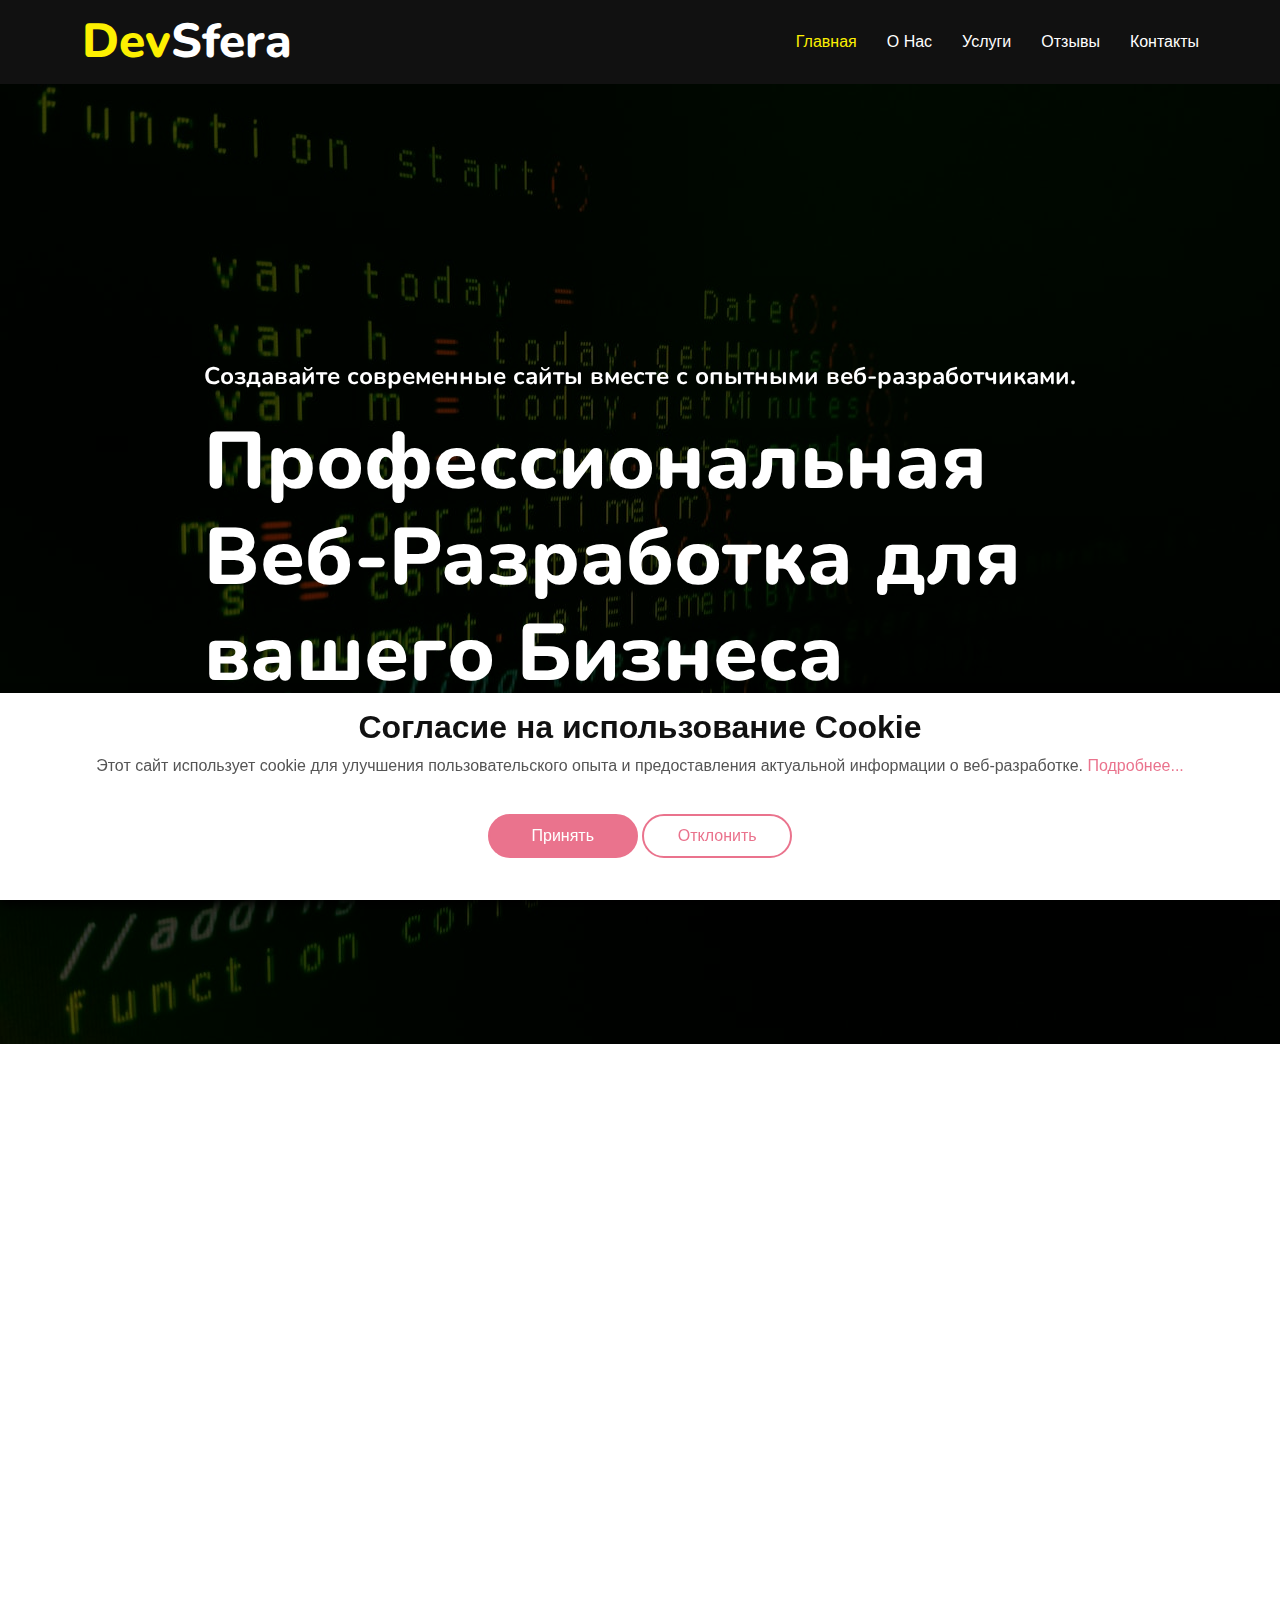
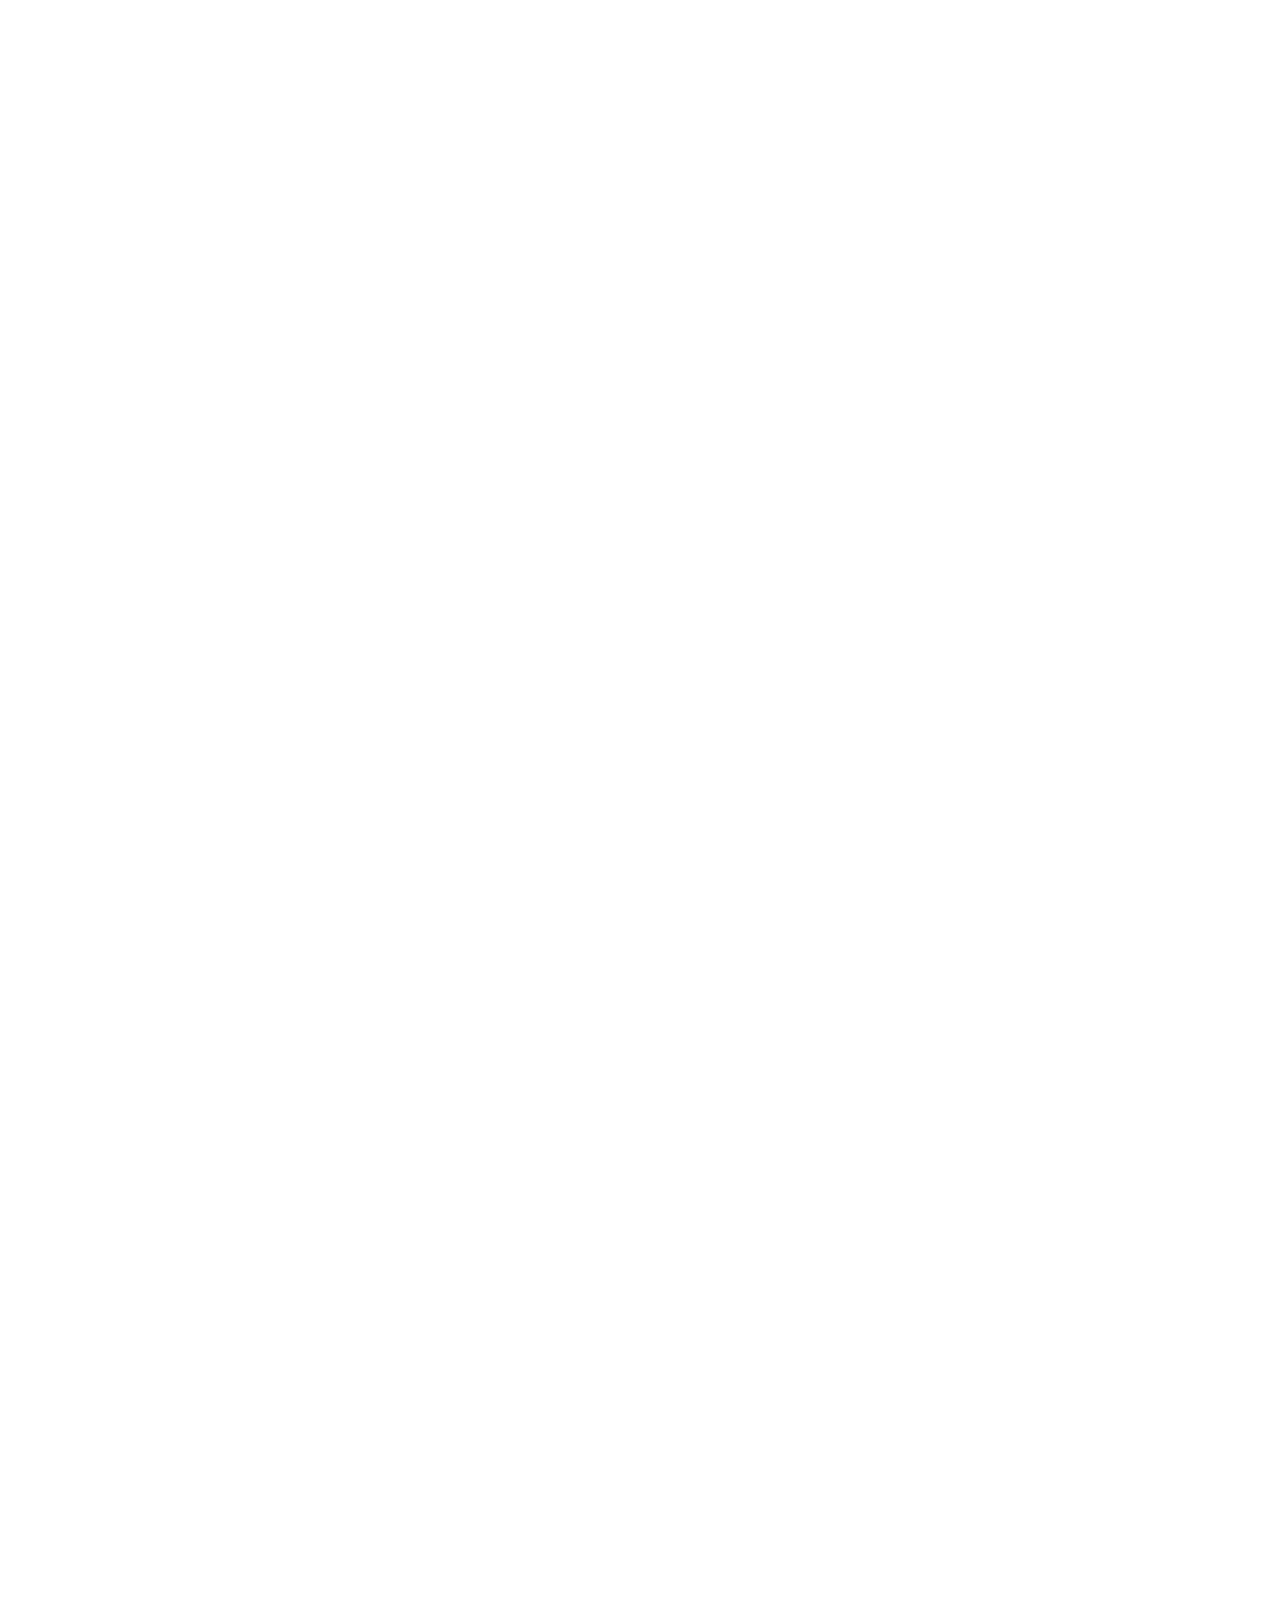
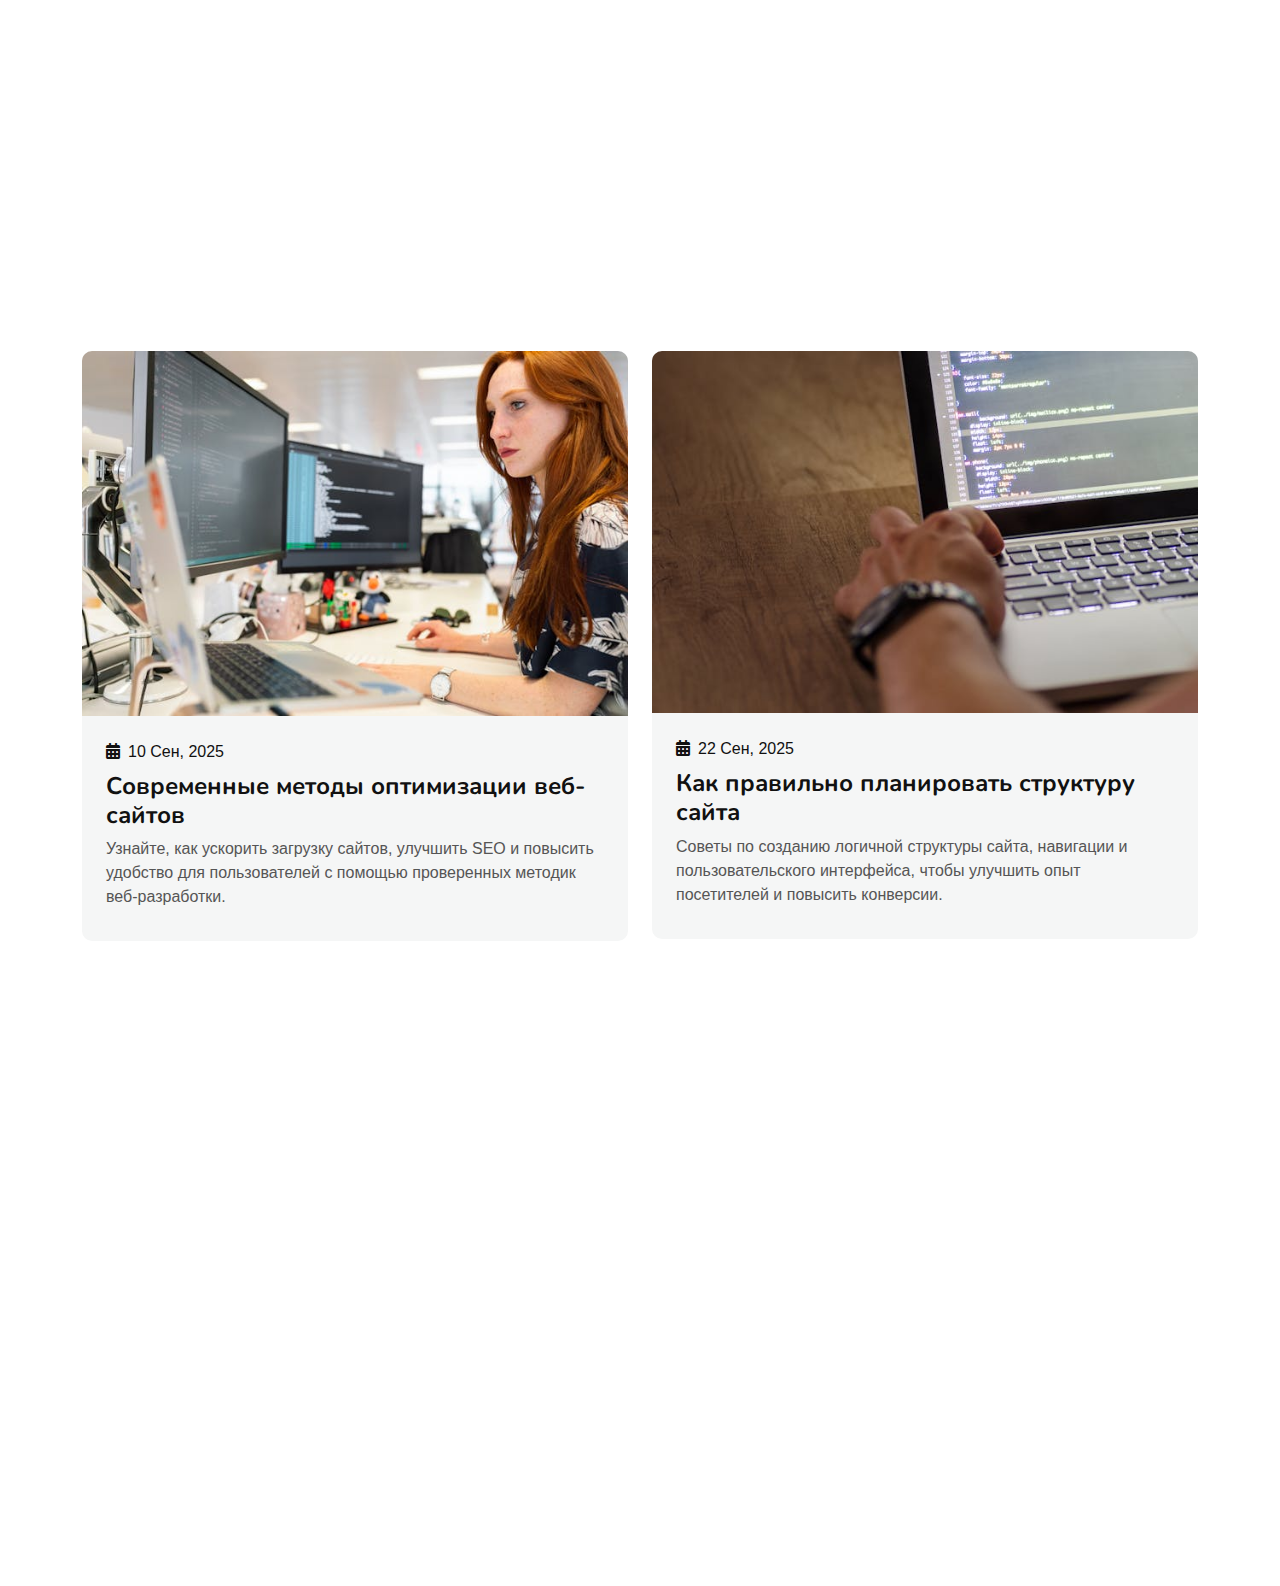
<file: index.html>
<!DOCTYPE html>
<html lang="en">
    <head>
        <meta charset="utf-8" />
        <title>DevSfera</title>
        <meta content="width=device-width, initial-scale=1.0" name="viewport" />
        <meta
            name="keywords"
            content="разработка сайтов, веб-дизайн, фронтенд, бэкенд, HTML, CSS, JavaScript, создание сайтов, веб-программирование, UX/UI, адаптивный дизайн, оптимизация сайтов, веб-разработка"
        />
        <meta
            name="description"
            content="Платформа, посвященная разработке сайтов и веб-технологиям. Узнайте о создании сайтов, фронтенде, бэкенде, веб-дизайне и современных инструментах для эффективной веб-разработки."
        />

        <link rel="shortcut icon" href="img/fav.png" type="image/x-icon" />

        <!-- Google Web Fonts -->
        <link rel="preconnect" href="https://fonts.googleapis.com" />
        <link rel="preconnect" href="https://fonts.gstatic.com" crossorigin />
        <link
            href="https://fonts.googleapis.com/css2?family=Nunito:wght@600;700;800&display=swap"
            rel="stylesheet"
        />
        <link
            href="https://fonts.googleapis.com/css2?family=Open+Sans:wght@400;500&display=swap"
            rel="stylesheet"
        />

        <!-- Icon Font Stylesheet -->
        <link
            href="https://cdnjs.cloudflare.com/ajax/libs/font-awesome/5.10.0/css/all.min.css"
            rel="stylesheet"
        />
        <link
            href="https://cdn.jsdelivr.net/npm/bootstrap-icons@1.4.1/font/bootstrap-icons.css"
            rel="stylesheet"
        />

        <!-- Libraries Stylesheet -->
        <link href="lib/animate/animate.min.css" rel="stylesheet" />
        <link
            href="lib/owlcarousel/assets/owl.carousel.min.css"
            rel="stylesheet"
        />

        <!-- Customized Bootstrap Stylesheet -->
        <link href="css/bootstrap.min.css" rel="stylesheet" />

        <!-- Template Stylesheet -->
        <link href="css/style.css" rel="stylesheet" />
    </head>

    <body>
        <!-- Spinner Start -->
        <div
            id="spinner"
            class="show w-100 vh-100 bg-white position-fixed translate-middle top-50 start-50 d-flex align-items-center justify-content-center"
        >
            <div class="spinner-grow text-primary" role="status"></div>
        </div>
        <!-- Spinner End -->

        <!-- Navbar Start -->
        <div class="container-fluid bg-dark">
            <div class="container">
                <nav class="navbar navbar-dark navbar-expand-lg py-lg-0">
                    <a href="index.html" class="navbar-brand">
                        <h1 class="text-primary mb-0 display-5">
                            Dev<span class="text-white">Sfera</span>
                        </h1>
                    </a>
                    <button
                        class="navbar-toggler bg-primary"
                        type="button"
                        data-bs-toggle="collapse"
                        data-bs-target="#navbarCollapse"
                    >
                        <span class="fa fa-bars text-dark"></span>
                    </button>
                    <div
                        class="collapse navbar-collapse me-n3"
                        id="navbarCollapse"
                    >
                        <div class="navbar-nav ms-auto">
                            <a
                                href="index.html"
                                class="nav-item nav-link active"
                                >Главная</a
                            >
                            <a href="about.html" class="nav-item nav-link"
                                >О Нас</a
                            >
                            <a href="service.html" class="nav-item nav-link"
                                >Услуги</a
                            >
                            <a href="testimonial.html" class="nav-item nav-link"
                                >Отзывы</a
                            >
                            <a href="contact.html" class="nav-item nav-link"
                                >Контакты</a
                            >
                        </div>
                    </div>
                </nav>
            </div>
        </div>
        <!-- Navbar End -->

        <!-- Carousel Start -->
        <div class="container-fluid carousel px-0 mb-5 pb-5">
            <div id="carouselId" class="carousel slide" data-bs-ride="carousel">
                <div class="carousel-inner" role="listbox">
                    <div class="carousel-item active">
                        <img
                            src="img/carousel-2.jpg"
                            class="img-fluid w-100"
                            alt="First slide"
                        />
                        <div class="carousel-caption">
                            <div class="container carousel-content">
                                <h4
                                    class="text-white mb-4 animated slideInDown"
                                >
                                    Создавайте современные сайты вместе с
                                    опытными веб-разработчиками.
                                </h4>
                                <h1
                                    class="text-white display-1 mb-4 animated slideInDown"
                                >
                                    Профессиональная Веб-Разработка для вашего
                                    Бизнеса
                                </h1>
                            </div>
                        </div>
                    </div>
                </div>
            </div>
        </div>
        <!-- Carousel End -->

        <!-- Get In Touch Start -->
        <div class="container-fluid py-5 wow fadeInUp" data-wow-delay=".3s">
            <div class="container py-5">
                <div class="bg-light px-4 py-5 rounded">
                    <div class="text-center">
                        <h1 class="display-5 mb-5">
                            Развивайте свой бизнес с современными сайтами
                        </h1>
                        <p>
                            Мы предлагаем полный спектр услуг по созданию и
                            поддержке сайтов. Наши специалисты помогут вам
                            разработать адаптивный дизайн, реализовать
                            функциональность с использованием HTML, CSS и
                            JavaScript, а также оптимизировать сайт для удобства
                            пользователей. Независимо от вашего проекта —
                            корпоративный сайт, интернет-магазин или лендинг —
                            мы обеспечим качественную веб-разработку с учетом
                            ваших целей и задач.
                        </p>
                    </div>
                </div>
            </div>
        </div>
        <!-- Get In Touch End -->

        <!-- About Start -->
        <div class="container-fluid py-5">
            <div class="container py-5">
                <div
                    class="row g-5"
                    style="flex-direction: row-reverse; margin-bottom: 70px"
                >
                    <div
                        class="col-lg-6 col-md-12 wow fadeInUp"
                        data-wow-delay=".3s"
                    >
                        <img
                            src="img/consulting-img-1.jpg"
                            class="img-fluid h-100"
                            alt="img"
                        />
                    </div>
                    <div
                        class="col-lg-6 col-md-12 wow fadeInUp"
                        data-wow-delay=".6s"
                    >
                        <div class="about-item overflow-hidden">
                            <h1 class="display-5 mb-2">
                                Креативные Решения для Веб-Разработки
                            </h1>
                            <p class="fs-5" style="text-align: justify">
                                Мы создаем сайты с современным дизайном и
                                продуманной функциональностью. От разработки
                                структуры до внедрения интерактивных элементов —
                                наши специалисты обеспечивают полный цикл
                                веб-разработки. Каждое решение адаптировано под
                                ваши задачи и помогает повысить эффективность
                                вашего онлайн-проекта.
                            </p>
                        </div>
                    </div>
                </div>
                <div class="row g-5">
                    <div
                        class="col-lg-6 col-md-12 wow fadeInUp"
                        data-wow-delay=".3s"
                    >
                        <img
                            src="img/consulting-img-2.jpg"
                            class="img-fluid h-100"
                            alt="img"
                        />
                    </div>
                    <div
                        class="col-lg-6 col-md-12 wow fadeInUp"
                        data-wow-delay=".6s"
                    >
                        <div class="about-item overflow-hidden">
                            <h1 class="display-5 mb-2">
                                Индивидуальный Подход к Каждому Проекту
                            </h1>
                            <p class="fs-5" style="text-align: justify">
                                Мы работаем с каждым клиентом персонально, чтобы
                                реализовать проект в точном соответствии с его
                                требованиями. Наши разработчики создают
                                функциональные, удобные и современные сайты,
                                которые помогают бизнесу развиваться в
                                интернете. Мы обеспечиваем полное сопровождение
                                проекта от идеи до готового продукта.
                            </p>
                        </div>
                    </div>
                </div>
            </div>
        </div>
        <!-- About End -->

        <!-- Call To Action Start -->
        <div
            class="container-fluid py-5 call-to-action wow fadeInUp"
            data-wow-delay=".3s"
            style="margin: 6rem 0"
        >
            <div class="container">
                <div class="row g-4" style="justify-content: center">
                    <div class="col-lg-6 my-auto">
                        <div class="text-start mt-4">
                            <h1 class="pb-4 text-white">
                                Подпишитесь на нашу рассылку по веб-разработке
                            </h1>
                        </div>
                        <form method="get" action="thanks.html">
                            <div class="form-group">
                                <div class="d-flex call-btn">
                                    <input
                                        type="search"
                                        class="form-control py-3 px-4 w-100 border-0 rounded-0 rounded-end rounded-pill"
                                        name="search-input"
                                        value=""
                                        placeholder="Введите ваш email"
                                        required="Пожалуйста, введите корректный email"
                                        id="email"
                                        required
                                    />
                                    <button
                                        type="submit"
                                        value="Search Now!"
                                        class="btn btn-primary border-0 rounded-pill rounded rounded-start px-5"
                                        id="submit"
                                    >
                                        Подписаться
                                    </button>
                                </div>
                            </div>
                        </form>
                    </div>
                </div>
            </div>
        </div>
        <!-- Call To Action End -->

        <!-- Blog Start -->
        <div class="container-fluid py-5">
            <div class="container py-5">
                <div class="text-center mb-5 wow fadeInUp" data-wow-delay=".3s">
                    <h5
                        class="mb-2 px-3 py-1 text-dark rounded-pill d-inline-block border border-2 border-primary"
                    >
                        Наш Блог по Веб-Разработке
                    </h5>
                    <h1 class="display-5">
                        Последние статьи о создании и оптимизации сайтов
                    </h1>
                </div>

                <div class="row">
                    <div class="col-md-6">
                        <div class="blog-item">
                            <img
                                src="img/blog-1.jpg"
                                class="img-fluid w-100 rounded-top"
                                alt=""
                            />
                            <div class="rounded-bottom bg-light">
                                <div
                                    class="d-flex justify-content-between p-4 pb-2"
                                >
                                    <span class="text-dark"
                                        ><i class="fas fa-calendar-alt me-2"></i
                                        >10 Сен, 2025</span
                                    >
                                </div>
                                <div class="px-4 pb-3">
                                    <h4>
                                        Современные методы оптимизации
                                        веб-сайтов
                                    </h4>
                                    <p>
                                        Узнайте, как ускорить загрузку сайтов,
                                        улучшить SEO и повысить удобство для
                                        пользователей с помощью проверенных
                                        методик веб-разработки.
                                    </p>
                                </div>
                            </div>
                        </div>
                    </div>

                    <div class="col-md-6">
                        <div class="blog-item">
                            <img
                                src="img/blog-2.jpg"
                                class="img-fluid w-100 rounded-top"
                                alt=""
                            />
                            <div class="rounded-bottom bg-light">
                                <div
                                    class="d-flex justify-content-between p-4 pb-2"
                                >
                                    <span class="text-dark"
                                        ><i class="fas fa-calendar-alt me-2"></i
                                        >22 Сен, 2025</span
                                    >
                                </div>
                                <div class="px-4 pb-3">
                                    <h4>
                                        Как правильно планировать структуру
                                        сайта
                                    </h4>
                                    <p>
                                        Советы по созданию логичной структуры
                                        сайта, навигации и пользовательского
                                        интерфейса, чтобы улучшить опыт
                                        посетителей и повысить конверсии.
                                    </p>
                                </div>
                            </div>
                        </div>
                    </div>
                </div>
            </div>
        </div>
        <!-- Blog End -->

        <!-- Footer Start -->
        <div
            class="container-fluid footer py-5 wow fadeIn"
            data-wow-delay=".3s"
        >
            <div class="container py-5">
                <div class="row g-4 footer-inner">
                    <div class="col-lg-4 col-md-6">
                        <div class="footer-item">
                            <h4 class="text-white fw-bold mb-4">DevSfera</h4>
                            <p>
                                DevSfera — это команда профессионалов
                                веб-разработки. Мы создаем современные сайты,
                                обеспечиваем адаптивный дизайн, удобный
                                интерфейс и функциональность для бизнеса.
                                Свяжитесь с нами, чтобы реализовать ваш проект и
                                получить качественный сайт, который поможет
                                развивать ваш бизнес в интернете.
                            </p>
                        </div>
                    </div>
                    <div class="col-lg-4 col-md-6">
                        <div class="footer-item">
                            <h4 class="text-white fw-bold mb-4">
                                Полезные ссылки
                            </h4>
                            <div class="d-flex flex-column align-items-start">
                                <a class="btn btn-link ps-0" href="index.html"
                                    ><i class="fa fa-check me-2"></i>Главная</a
                                >
                                <a class="btn btn-link ps-0" href="about.html"
                                    ><i class="fa fa-check me-2"></i>О Нас</a
                                >
                                <a
                                    class="btn btn-link ps-0"
                                    href="privacy-policy.html"
                                    ><i class="fa fa-check me-2"></i>Политика
                                    Конфиденциальности</a
                                >
                                <a
                                    class="btn btn-link ps-0"
                                    href="cookie-policy.html"
                                    ><i class="fa fa-check me-2"></i>Политика
                                    Cookie</a
                                >
                                <a
                                    class="btn btn-link ps-0"
                                    href="terms-of-use.html"
                                    ><i class="fa fa-check me-2"></i>Условия
                                    Использования</a
                                >
                            </div>
                        </div>
                    </div>
                    <div class="col-lg-4 col-md-6">
                        <div class="footer-item">
                            <h4 class="text-white fw-bold mb-4">Контакты</h4>
                            <a
                                href=""
                                class="btn btn-link w-100 text-start ps-0 pb-3 border-bottom rounded-0"
                                ><i class="fa fa-map-marker-alt me-3"></i
                                >микрорайон Коктем-1 15А, Алматы 050040</a
                            >
                            <a
                                href=""
                                class="btn btn-link w-100 text-start ps-0 py-3 border-bottom rounded-0"
                                ><i class="fa fa-phone-alt me-3"></i
                                >+77273560508</a
                            >
                            <a
                                href=""
                                class="btn btn-link w-100 text-start ps-0 py-3 border-bottom rounded-0"
                                ><i class="fa fa-envelope me-3"></i
                                >dev_sfera@gmail.com</a
                            >
                        </div>
                    </div>
                </div>
            </div>
        </div>
        <!-- Footer End -->

        <!-- Back to Top -->
        <a href="#" class="btn btn-primary rounded-circle border-3 back-to-top"
            ><i class="fa fa-arrow-up"></i
        ></a>

        <!-- Cookie banner -->
        <div class="cookie-wrapper show">
            <div>
                <i class="bx bx-cookie"></i>
                <h2 style="text-align: center">
                    Согласие на использование Cookie
                </h2>
            </div>

            <div class="data">
                <p>
                    Этот сайт использует cookie для улучшения пользовательского
                    опыта и предоставления актуальной информации о
                    веб-разработке.
                    <a href="cookie-policy.html">Подробнее...</a>
                </p>
            </div>

            <div class="buttons">
                <button class="cookie-button" id="acceptBtn">Принять</button>
                <button class="cookie-button" id="declineBtn">Отклонить</button>
            </div>
        </div>
        <!-- End Cookie banner -->

        <!-- JavaScript Libraries -->
        <script src="https://ajax.googleapis.com/ajax/libs/jquery/3.6.4/jquery.min.js"></script>
        <script src="https://code.jquery.com/jquery-3.4.1.min.js"></script>
        <script src="https://cdn.jsdelivr.net/npm/bootstrap@5.0.0/dist/js/bootstrap.bundle.min.js"></script>
        <script src="lib/wow/wow.min.js"></script>
        <script src="lib/easing/easing.min.js"></script>
        <script src="lib/waypoints/waypoints.min.js"></script>
        <script src="lib/owlcarousel/owl.carousel.min.js"></script>

        <!-- Template Javascript -->
        <script src="js/main.js"></script>
        <script src="js/cookiebanner.js"></script>
    </body>
</html>
</file>
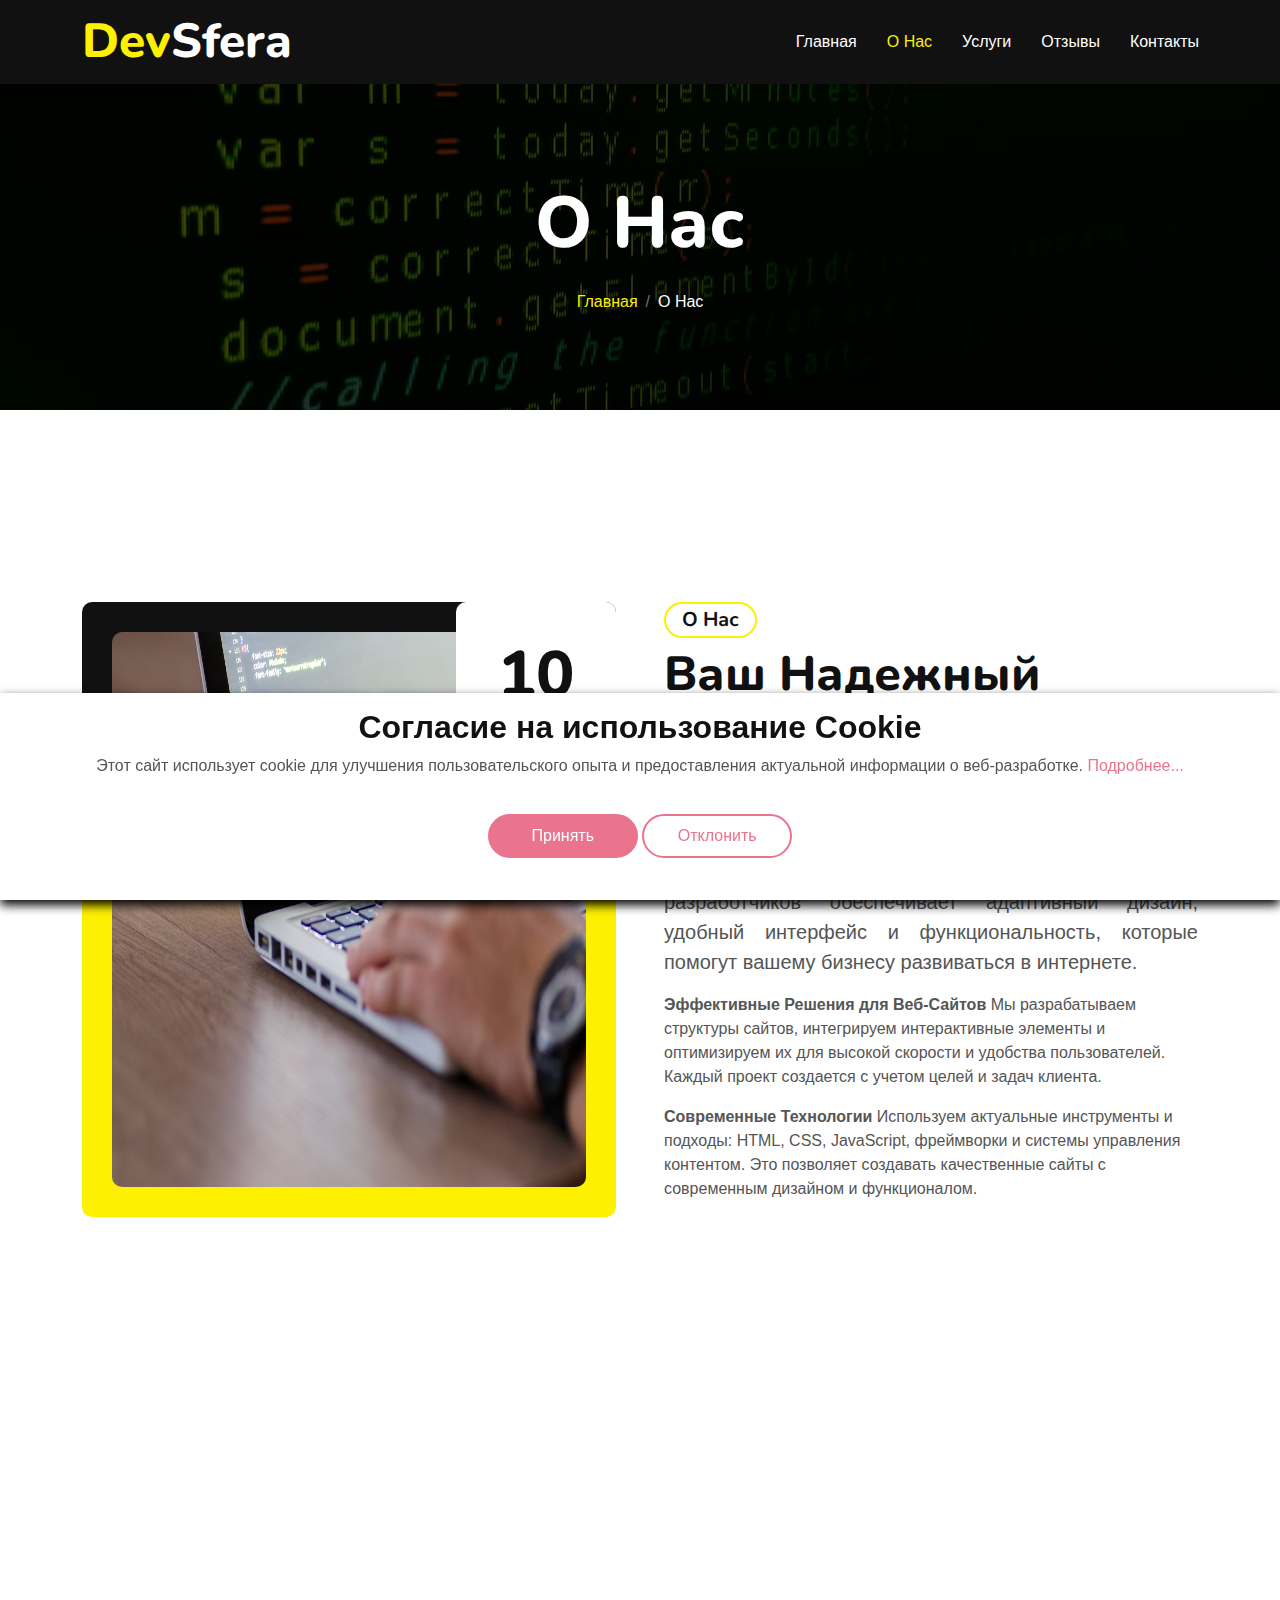
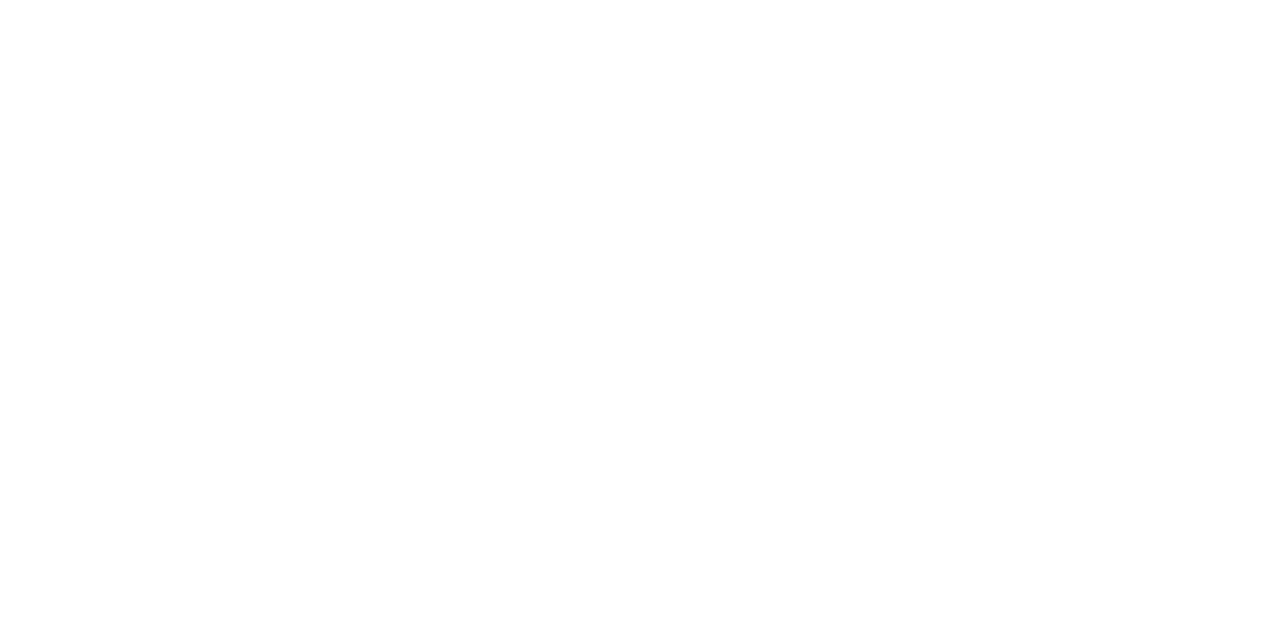
<file: about.html>
<!DOCTYPE html>
<html lang="en">
    <head>
        <meta charset="utf-8" />
        <title>DevSfera</title>
        <meta content="width=device-width, initial-scale=1.0" name="viewport" />
        <meta
            name="keywords"
            content="разработка сайтов, веб-дизайн, фронтенд, бэкенд, HTML, CSS, JavaScript, создание сайтов, веб-программирование, UX/UI, адаптивный дизайн, оптимизация сайтов, веб-разработка"
        />
        <meta
            name="description"
            content="Платформа, посвященная разработке сайтов и веб-технологиям. Узнайте о создании сайтов, фронтенде, бэкенде, веб-дизайне и современных инструментах для эффективной веб-разработки."
        />

        <link rel="shortcut icon" href="img/fav.png" type="image/x-icon" />

        <!-- Google Web Fonts -->
        <link rel="preconnect" href="https://fonts.googleapis.com" />
        <link rel="preconnect" href="https://fonts.gstatic.com" crossorigin />
        <link
            href="https://fonts.googleapis.com/css2?family=Nunito:wght@600;700;800&display=swap"
            rel="stylesheet"
        />
        <link
            href="https://fonts.googleapis.com/css2?family=Open+Sans:wght@400;500&display=swap"
            rel="stylesheet"
        />

        <!-- Icon Font Stylesheet -->
        <link
            href="https://cdnjs.cloudflare.com/ajax/libs/font-awesome/5.10.0/css/all.min.css"
            rel="stylesheet"
        />
        <link
            href="https://cdn.jsdelivr.net/npm/bootstrap-icons@1.4.1/font/bootstrap-icons.css"
            rel="stylesheet"
        />

        <!-- Libraries Stylesheet -->
        <link href="lib/animate/animate.min.css" rel="stylesheet" />
        <link
            href="lib/owlcarousel/assets/owl.carousel.min.css"
            rel="stylesheet"
        />

        <!-- Customized Bootstrap Stylesheet -->
        <link href="css/bootstrap.min.css" rel="stylesheet" />

        <!-- Template Stylesheet -->
        <link href="css/style.css" rel="stylesheet" />
    </head>

    <body>
        <!-- Spinner Start -->
        <div
            id="spinner"
            class="show w-100 vh-100 bg-white position-fixed translate-middle top-50 start-50 d-flex align-items-center justify-content-center"
        >
            <div class="spinner-grow text-primary" role="status"></div>
        </div>
        <!-- Spinner End -->

        <!-- Navbar Start -->
        <div class="container-fluid bg-dark">
            <div class="container">
                <nav class="navbar navbar-dark navbar-expand-lg py-lg-0">
                    <a href="index.html" class="navbar-brand">
                        <h1 class="text-primary mb-0 display-5">
                            Dev<span class="text-white">Sfera</span>
                        </h1>
                    </a>
                    <button
                        class="navbar-toggler bg-primary"
                        type="button"
                        data-bs-toggle="collapse"
                        data-bs-target="#navbarCollapse"
                    >
                        <span class="fa fa-bars text-dark"></span>
                    </button>
                    <div
                        class="collapse navbar-collapse me-n3"
                        id="navbarCollapse"
                    >
                        <div class="navbar-nav ms-auto">
                            <a href="index.html" class="nav-item nav-link"
                                >Главная</a
                            >
                            <a
                                href="about.html"
                                class="nav-item nav-link active"
                                >О Нас</a
                            >
                            <a href="service.html" class="nav-item nav-link"
                                >Услуги</a
                            >
                            <a href="testimonial.html" class="nav-item nav-link"
                                >Отзывы</a
                            >
                            <a href="contact.html" class="nav-item nav-link"
                                >Контакты</a
                            >
                        </div>
                    </div>
                </nav>
            </div>
        </div>
        <!-- Navbar End -->

        <!-- Page Header Start -->
        <div class="container-fluid page-header py-5">
            <div class="container text-center py-5">
                <h1 class="display-2 text-white mb-4 animated slideInDown">
                    О Нас
                </h1>
                <nav aria-label="breadcrumb">
                    <ol
                        class="breadcrumb justify-content-center mb-0 animated slideInDown"
                    >
                        <li class="breadcrumb-item">
                            <a href="#">Главная</a>
                        </li>
                        <li
                            class="breadcrumb-item text-white"
                            aria-current="page"
                        >
                            О Нас
                        </li>
                    </ol>
                </nav>
            </div>
        </div>
        <!-- Page Header End -->

        <!-- About Start -->
        <div class="container-fluid py-5">
            <div class="container py-5">
                <div class="row g-5">
                    <div
                        class="col-lg-6 col-md-12 wow fadeInUp"
                        data-wow-delay=".3s"
                    >
                        <div class="about-img">
                            <div class="rotate-left bg-dark"></div>
                            <div class="rotate-right bg-dark"></div>
                            <img
                                src="img/about-img.jpg"
                                class="img-fluid h-100"
                                alt="img"
                            />
                            <div class="bg-white experiences">
                                <h1 class="display-3">10</h1>
                                <h6 class="fw-bold">Лет Опытной Разработки</h6>
                            </div>
                        </div>
                    </div>
                    <div
                        class="col-lg-6 col-md-12 wow fadeInUp"
                        data-wow-delay=".6s"
                    >
                        <div class="about-item overflow-hidden">
                            <h5
                                class="mb-2 px-3 py-1 text-dark rounded-pill d-inline-block border border-2 border-primary"
                            >
                                О Нас
                            </h5>
                            <h1 class="display-5 mb-2">
                                Ваш Надежный Партнер в Веб-Разработке
                            </h1>
                            <p class="fs-5" style="text-align: justify">
                                В DevSfera мы создаем современные сайты и
                                веб-приложения. Наша команда профессиональных
                                разработчиков обеспечивает адаптивный дизайн,
                                удобный интерфейс и функциональность, которые
                                помогут вашему бизнесу развиваться в интернете.
                            </p>

                            <p>
                                <strong
                                    >Эффективные Решения для Веб-Сайтов</strong
                                >
                                Мы разрабатываем структуры сайтов, интегрируем
                                интерактивные элементы и оптимизируем их для
                                высокой скорости и удобства пользователей.
                                Каждый проект создается с учетом целей и задач
                                клиента.
                            </p>
                            <p>
                                <strong>Современные Технологии</strong>
                                Используем актуальные инструменты и подходы:
                                HTML, CSS, JavaScript, фреймворки и системы
                                управления контентом. Это позволяет создавать
                                качественные сайты с современным дизайном и
                                функционалом.
                            </p>
                        </div>
                    </div>
                </div>
            </div>
        </div>
        <!-- About End -->

        <!-- Call To Action Start -->
        <div
            class="container-fluid py-5 call-to-action wow fadeInUp"
            data-wow-delay=".3s"
            style="margin: 6rem 0"
        >
            <div class="container">
                <div class="row g-4" style="justify-content: center">
                    <div class="col-lg-6 my-auto">
                        <div class="text-start mt-4">
                            <h1 class="pb-4 text-white">
                                Подпишитесь на нашу рассылку о веб-разработке
                            </h1>
                        </div>
                        <form method="get" action="thanks.html">
                            <div class="form-group">
                                <div class="d-flex call-btn">
                                    <input
                                        type="search"
                                        class="form-control py-3 px-4 w-100 border-0 rounded-0 rounded-end rounded-pill"
                                        name="search-input"
                                        value=""
                                        placeholder="Введите ваш email"
                                        required="Пожалуйста, введите корректный email"
                                        id="email"
                                        required
                                    />
                                    <button
                                        type="submit"
                                        value="Search Now!"
                                        class="btn btn-primary border-0 rounded-pill rounded rounded-start px-5"
                                        id="submit"
                                    >
                                        Подписаться
                                    </button>
                                </div>
                            </div>
                        </form>
                    </div>
                </div>
            </div>
        </div>
        <!-- Call To Action End -->

        <!-- Footer Start -->
        <div
            class="container-fluid footer py-5 wow fadeIn"
            data-wow-delay=".3s"
        >
            <div class="container py-5">
                <div class="row g-4 footer-inner">
                    <div class="col-lg-4 col-md-6">
                        <div class="footer-item">
                            <h4 class="text-white fw-bold mb-4">DevSfera</h4>
                            <p>
                                DevSfera — это команда профессионалов
                                веб-разработки. Мы создаем современные сайты,
                                обеспечиваем адаптивный дизайн, удобный
                                интерфейс и функциональность для бизнеса.
                                Свяжитесь с нами, чтобы реализовать ваш проект и
                                получить качественный сайт, который поможет
                                развивать ваш бизнес в интернете.
                            </p>
                        </div>
                    </div>
                    <div class="col-lg-4 col-md-6">
                        <div class="footer-item">
                            <h4 class="text-white fw-bold mb-4">
                                Полезные ссылки
                            </h4>
                            <div class="d-flex flex-column align-items-start">
                                <a class="btn btn-link ps-0" href="index.html"
                                    ><i class="fa fa-check me-2"></i>Главная</a
                                >
                                <a class="btn btn-link ps-0" href="about.html"
                                    ><i class="fa fa-check me-2"></i>О Нас</a
                                >
                                <a
                                    class="btn btn-link ps-0"
                                    href="privacy-policy.html"
                                    ><i class="fa fa-check me-2"></i>Политика
                                    Конфиденциальности</a
                                >
                                <a
                                    class="btn btn-link ps-0"
                                    href="cookie-policy.html"
                                    ><i class="fa fa-check me-2"></i>Политика
                                    Cookie</a
                                >
                                <a
                                    class="btn btn-link ps-0"
                                    href="terms-of-use.html"
                                    ><i class="fa fa-check me-2"></i>Условия
                                    Использования</a
                                >
                            </div>
                        </div>
                    </div>
                    <div class="col-lg-4 col-md-6">
                        <div class="footer-item">
                            <h4 class="text-white fw-bold mb-4">Контакты</h4>
                            <a
                                href=""
                                class="btn btn-link w-100 text-start ps-0 pb-3 border-bottom rounded-0"
                                ><i class="fa fa-map-marker-alt me-3"></i
                                >микрорайон Коктем-1 15А, Алматы 050040</a
                            >
                            <a
                                href=""
                                class="btn btn-link w-100 text-start ps-0 py-3 border-bottom rounded-0"
                                ><i class="fa fa-phone-alt me-3"></i
                                >+77273560508</a
                            >
                            <a
                                href=""
                                class="btn btn-link w-100 text-start ps-0 py-3 border-bottom rounded-0"
                                ><i class="fa fa-envelope me-3"></i
                                >dev_sfera@gmail.com</a
                            >
                        </div>
                    </div>
                </div>
            </div>
        </div>
        <!-- Footer End -->

        <!-- Back to Top -->
        <a href="#" class="btn btn-primary rounded-circle border-3 back-to-top"
            ><i class="fa fa-arrow-up"></i
        ></a>

        <!-- Cookie banner -->
        <div class="cookie-wrapper show">
            <div>
                <i class="bx bx-cookie"></i>
                <h2 style="text-align: center">
                    Согласие на использование Cookie
                </h2>
            </div>

            <div class="data">
                <p>
                    Этот сайт использует cookie для улучшения пользовательского
                    опыта и предоставления актуальной информации о
                    веб-разработке.
                    <a href="cookie-policy.html">Подробнее...</a>
                </p>
            </div>

            <div class="buttons">
                <button class="cookie-button" id="acceptBtn">Принять</button>
                <button class="cookie-button" id="declineBtn">Отклонить</button>
            </div>
        </div>
        <!-- End Cookie banner -->

        <!-- JavaScript Libraries -->
        <script src="https://ajax.googleapis.com/ajax/libs/jquery/3.6.4/jquery.min.js"></script>
        <script src="https://code.jquery.com/jquery-3.4.1.min.js"></script>
        <script src="https://cdn.jsdelivr.net/npm/bootstrap@5.0.0/dist/js/bootstrap.bundle.min.js"></script>
        <script src="lib/wow/wow.min.js"></script>
        <script src="lib/easing/easing.min.js"></script>
        <script src="lib/waypoints/waypoints.min.js"></script>
        <script src="lib/owlcarousel/owl.carousel.min.js"></script>

        <!-- Template Javascript -->
        <script src="js/main.js"></script>
        <script src="js/cookiebanner.js"></script>
    </body>
</html>
</file>
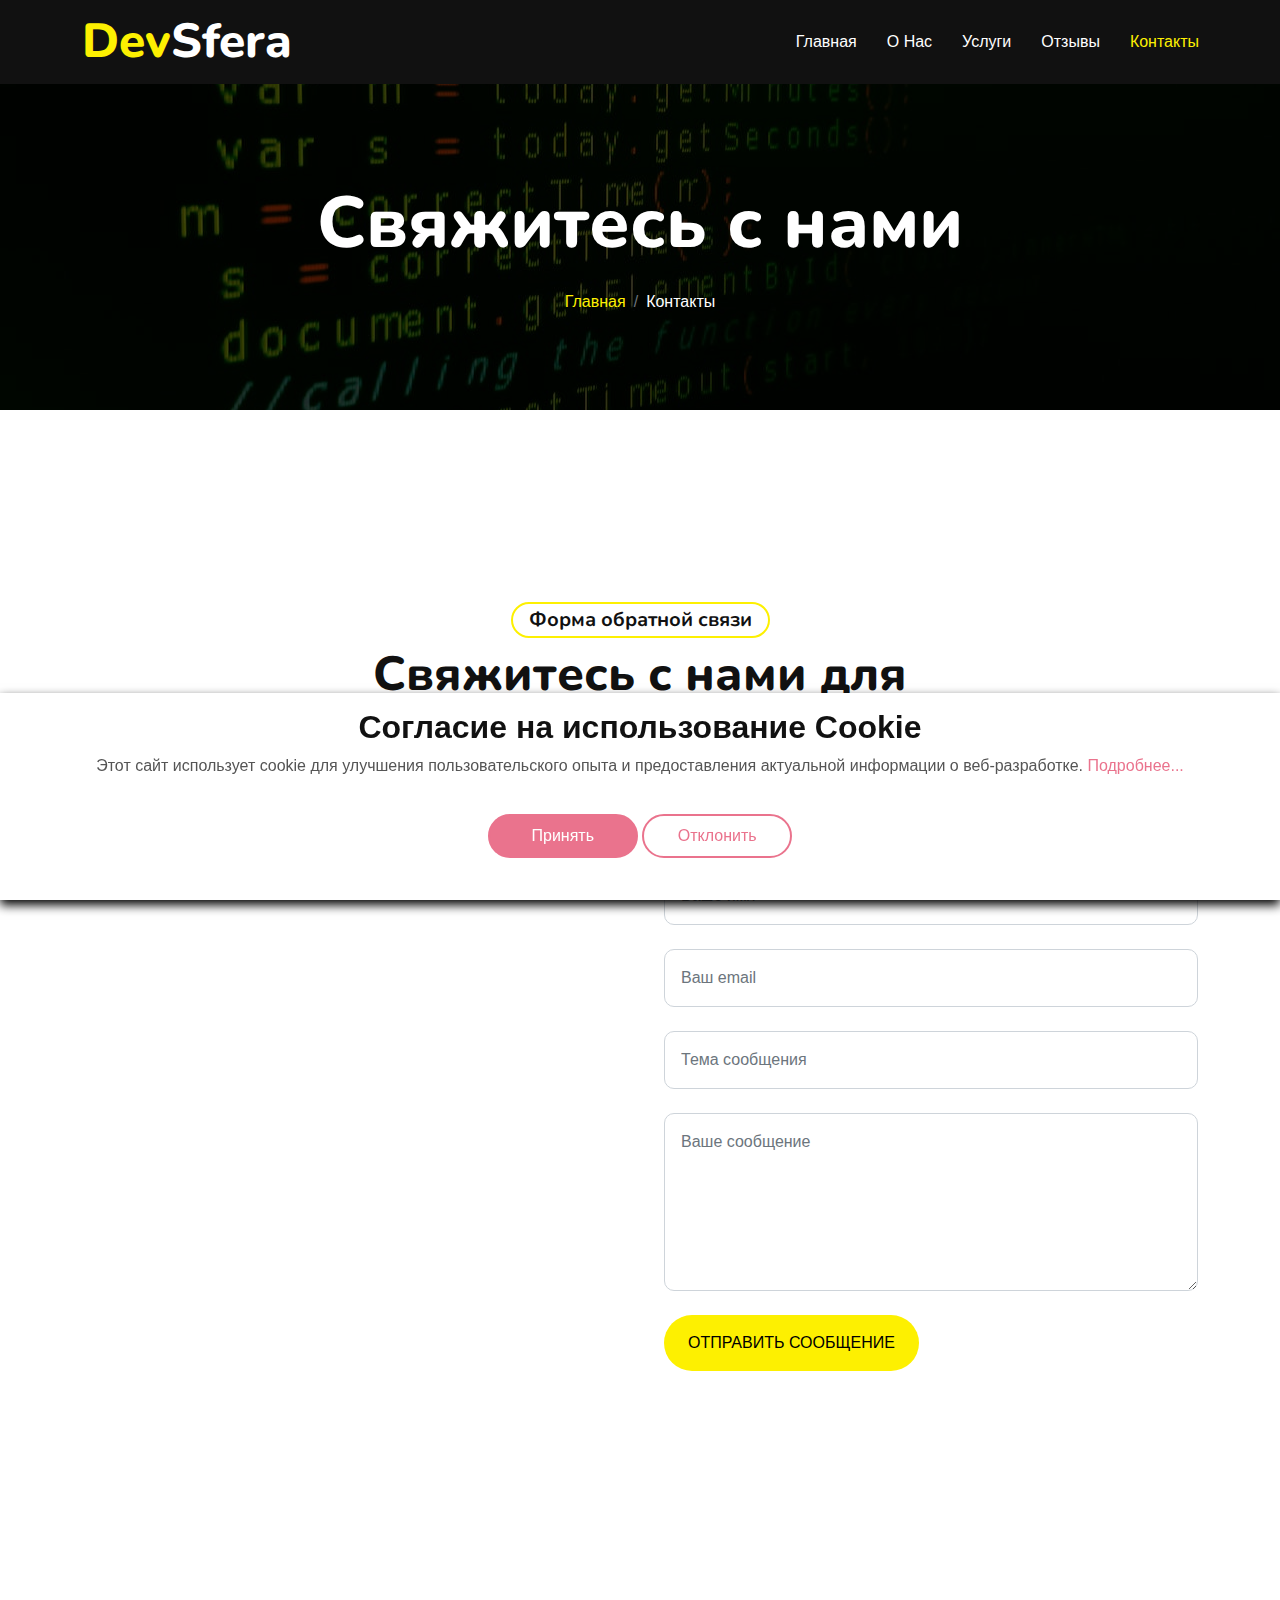
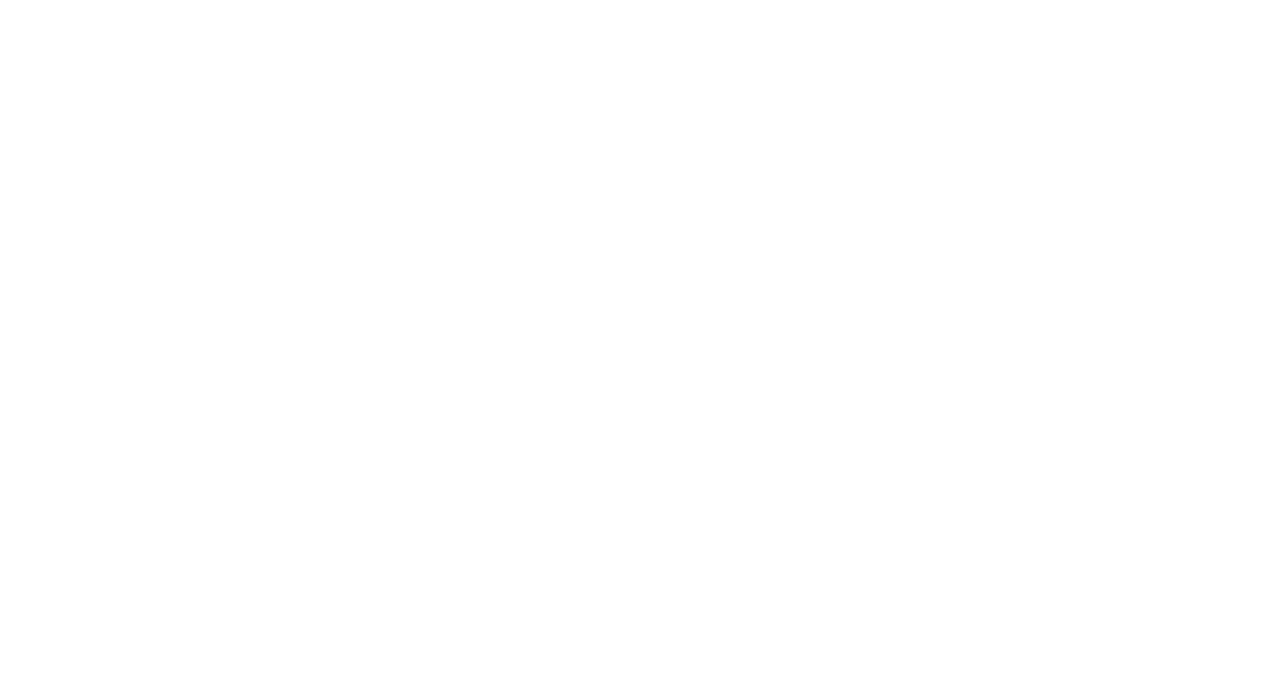
<file: contact.html>
<!DOCTYPE html>
<html lang="en">
    <head>
        <meta charset="utf-8" />
        <title>DevSfera</title>
        <meta content="width=device-width, initial-scale=1.0" name="viewport" />
        <meta
            name="keywords"
            content="разработка сайтов, веб-дизайн, фронтенд, бэкенд, HTML, CSS, JavaScript, создание сайтов, веб-программирование, UX/UI, адаптивный дизайн, оптимизация сайтов, веб-разработка"
        />
        <meta
            name="description"
            content="Платформа, посвященная разработке сайтов и веб-технологиям. Узнайте о создании сайтов, фронтенде, бэкенде, веб-дизайне и современных инструментах для эффективной веб-разработки."
        />

        <link rel="shortcut icon" href="img/fav.png" type="image/x-icon" />

        <!-- Google Web Fonts -->
        <link rel="preconnect" href="https://fonts.googleapis.com" />
        <link rel="preconnect" href="https://fonts.gstatic.com" crossorigin />
        <link
            href="https://fonts.googleapis.com/css2?family=Nunito:wght@600;700;800&display=swap"
            rel="stylesheet"
        />
        <link
            href="https://fonts.googleapis.com/css2?family=Open+Sans:wght@400;500&display=swap"
            rel="stylesheet"
        />

        <!-- Icon Font Stylesheet -->
        <link
            href="https://cdnjs.cloudflare.com/ajax/libs/font-awesome/5.10.0/css/all.min.css"
            rel="stylesheet"
        />
        <link
            href="https://cdn.jsdelivr.net/npm/bootstrap-icons@1.4.1/font/bootstrap-icons.css"
            rel="stylesheet"
        />

        <!-- Libraries Stylesheet -->
        <link href="lib/animate/animate.min.css" rel="stylesheet" />
        <link
            href="lib/owlcarousel/assets/owl.carousel.min.css"
            rel="stylesheet"
        />

        <!-- Customized Bootstrap Stylesheet -->
        <link href="css/bootstrap.min.css" rel="stylesheet" />

        <!-- Template Stylesheet -->
        <link href="css/style.css" rel="stylesheet" />
    </head>

    <body>
        <!-- Spinner Start -->
        <div
            id="spinner"
            class="show w-100 vh-100 bg-white position-fixed translate-middle top-50 start-50 d-flex align-items-center justify-content-center"
        >
            <div class="spinner-grow text-primary" role="status"></div>
        </div>
        <!-- Spinner End -->

        <!-- Navbar Start -->
        <div class="container-fluid bg-dark">
            <div class="container">
                <nav class="navbar navbar-dark navbar-expand-lg py-lg-0">
                    <a href="index.html" class="navbar-brand">
                        <h1 class="text-primary mb-0 display-5">
                            Dev<span class="text-white">Sfera</span>
                        </h1>
                    </a>
                    <button
                        class="navbar-toggler bg-primary"
                        type="button"
                        data-bs-toggle="collapse"
                        data-bs-target="#navbarCollapse"
                    >
                        <span class="fa fa-bars text-dark"></span>
                    </button>
                    <div
                        class="collapse navbar-collapse me-n3"
                        id="navbarCollapse"
                    >
                        <div class="navbar-nav ms-auto">
                            <a href="index.html" class="nav-item nav-link"
                                >Главная</a
                            >
                            <a href="about.html" class="nav-item nav-link"
                                >О Нас</a
                            >
                            <a href="service.html" class="nav-item nav-link"
                                >Услуги</a
                            >
                            <a href="testimonial.html" class="nav-item nav-link"
                                >Отзывы</a
                            >
                            <a
                                href="contact.html"
                                class="nav-item nav-link active"
                                >Контакты</a
                            >
                        </div>
                    </div>
                </nav>
            </div>
        </div>
        <!-- Navbar End -->

        <!-- Page Header Start -->
        <div class="container-fluid page-header py-5">
            <div class="container text-center py-5">
                <h1 class="display-2 text-white mb-4 animated slideInDown">
                    Свяжитесь с нами
                </h1>
                <nav aria-label="breadcrumb">
                    <ol
                        class="breadcrumb justify-content-center mb-0 animated slideInDown"
                    >
                        <li class="breadcrumb-item">
                            <a href="index.html">Главная</a>
                        </li>
                        <li
                            class="breadcrumb-item text-white"
                            aria-current="page"
                        >
                            Контакты
                        </li>
                    </ol>
                </nav>
            </div>
        </div>
        <!-- Page Header End -->

        <!-- Contact Start -->
        <div class="container-fluid py-5">
            <div class="container py-5">
                <div class="text-center mb-5 wow fadeInUp" data-wow-delay=".3s">
                    <h5
                        class="mb-2 px-3 py-1 text-dark rounded-pill d-inline-block border border-2 border-primary"
                    >
                        Форма обратной связи
                    </h5>
                    <h1 class="display-5 w-50 mx-auto">
                        Свяжитесь с нами для консультации по веб-разработке
                    </h1>
                </div>
                <div class="row g-5 mb-5">
                    <div class="col-lg-6 wow fadeInUp" data-wow-delay=".3s">
                        <div class="h-100">
                            <iframe
                                src="https://www.google.com/maps/embed?pb=!1m18!1m12!1m3!1d133071.1952197064!2d76.78873742268654!3d43.27767573884906!2m3!1f0!2f0!3f0!3m2!1i1024!2i768!4f13.1!3m3!1m2!1s0x38836f29d9c1074b%3A0x39d735b5e4387e66!2sWebcom%20Kazakhstan!5e0!3m2!1suk!2sua!4v1757157687259!5m2!1suk!2sua"
                                class="border-0 rounded w-100 h-100"
                                allowfullscreen=""
                                loading="lazy"
                                referrerpolicy="no-referrer-when-downgrade"
                            ></iframe>
                        </div>
                    </div>
                    <div class="col-lg-6 wow fadeInUp" data-wow-delay=".5s">
                        <form action="thanks.html" method="get">
                            <div class="rounded contact-form">
                                <div class="mb-4">
                                    <input
                                        type="text"
                                        class="form-control p-3"
                                        placeholder="Ваше имя"
                                        required
                                    />
                                </div>
                                <div class="mb-4">
                                    <input
                                        type="email"
                                        class="form-control p-3"
                                        placeholder="Ваш email"
                                        id="email"
                                        required
                                    />
                                </div>
                                <div class="mb-4">
                                    <input
                                        type="text"
                                        class="form-control p-3"
                                        placeholder="Тема сообщения"
                                        required
                                    />
                                </div>
                                <div class="mb-4">
                                    <textarea
                                        class="w-100 form-control p-3"
                                        rows="6"
                                        cols="10"
                                        placeholder="Ваше сообщение"
                                        required
                                    ></textarea>
                                </div>
                                <button
                                    class="btn btn-primary border-0 py-3 px-4 rounded-pill"
                                    type="submit"
                                    id="submit"
                                >
                                    Отправить сообщение
                                </button>
                            </div>
                        </form>
                    </div>
                </div>
                <div class="row g-4 wow fadeInUp" data-wow-delay=".3s">
                    <div class="col-xxl-12 col-lg-6 col-md-6 col-sm-12">
                        <div
                            class="d-flex bg-light p-3 rounded contact-btn-link"
                        >
                            <div
                                class="d-flex align-items-center justify-content-center bg-primary rounded-circle p-3 ms-3"
                                style="width: 64px; height: 64px"
                            >
                                <i class="fas fa-map-marker-alt text-dark"></i>
                            </div>
                            <div class="ms-3 contact-link">
                                <h4 class="text-dark">Адрес</h4>
                                <a href="#">
                                    <h5 class="text-dark d-inline fs-6">
                                        микрорайон Коктем-1 15А, Алматы 050040
                                    </h5>
                                </a>
                            </div>
                        </div>
                    </div>
                    <div class="col-xxl-6 col-lg-6 col-md-6 col-sm-12">
                        <div
                            class="d-flex bg-light p-3 rounded contact-btn-link"
                        >
                            <div
                                class="d-flex align-items-center justify-content-center bg-primary rounded-circle p-3 ms-3"
                                style="width: 64px; height: 64px"
                            >
                                <i class="fa fa-phone text-dark"></i>
                            </div>
                            <div class="ms-3 contact-link">
                                <h4 class="text-dark">Телефон</h4>
                                <a
                                    class="h5 text-dark fs-6"
                                    href="tel:+0123456789"
                                    >+77273560508</a
                                >
                            </div>
                        </div>
                    </div>
                    <div class="col-xxl-6 col-lg-6 col-md-6 col-sm-12">
                        <div
                            class="d-flex bg-light p-3 rounded contact-btn-link"
                        >
                            <div
                                class="d-flex align-items-center justify-content-center bg-primary rounded-circle p-3 ms-3"
                                style="width: 64px; height: 64px"
                            >
                                <i class="fa fa-envelope text-dark"></i>
                            </div>
                            <div class="ms-3 contact-link">
                                <h4 class="text-dark">Email</h4>
                                <a class="h5 text-dark fs-6" href="#"
                                    >dev_sfera@gmail.com</a
                                >
                            </div>
                        </div>
                    </div>
                </div>
            </div>
        </div>
        <!-- Contact End -->

        <!-- Footer Start -->
        <div
            class="container-fluid footer py-5 wow fadeIn"
            data-wow-delay=".3s"
        >
            <div class="container py-5">
                <div class="row g-4 footer-inner">
                    <div class="col-lg-4 col-md-6">
                        <div class="footer-item">
                            <h4 class="text-white fw-bold mb-4">DevSfera</h4>
                            <p>
                                DevSfera — это команда профессионалов
                                веб-разработки. Мы создаем современные сайты,
                                обеспечиваем адаптивный дизайн, удобный
                                интерфейс и функциональность для бизнеса.
                                Свяжитесь с нами, чтобы реализовать ваш проект и
                                получить качественный сайт, который поможет
                                развивать ваш бизнес в интернете.
                            </p>
                        </div>
                    </div>
                    <div class="col-lg-4 col-md-6">
                        <div class="footer-item">
                            <h4 class="text-white fw-bold mb-4">
                                Полезные ссылки
                            </h4>
                            <div class="d-flex flex-column align-items-start">
                                <a class="btn btn-link ps-0" href="index.html"
                                    ><i class="fa fa-check me-2"></i>Главная</a
                                >
                                <a class="btn btn-link ps-0" href="about.html"
                                    ><i class="fa fa-check me-2"></i>О Нас</a
                                >
                                <a
                                    class="btn btn-link ps-0"
                                    href="privacy-policy.html"
                                    ><i class="fa fa-check me-2"></i>Политика
                                    Конфиденциальности</a
                                >
                                <a
                                    class="btn btn-link ps-0"
                                    href="cookie-policy.html"
                                    ><i class="fa fa-check me-2"></i>Политика
                                    Cookie</a
                                >
                                <a
                                    class="btn btn-link ps-0"
                                    href="terms-of-use.html"
                                    ><i class="fa fa-check me-2"></i>Условия
                                    Использования</a
                                >
                            </div>
                        </div>
                    </div>
                    <div class="col-lg-4 col-md-6">
                        <div class="footer-item">
                            <h4 class="text-white fw-bold mb-4">Контакты</h4>
                            <a
                                href=""
                                class="btn btn-link w-100 text-start ps-0 pb-3 border-bottom rounded-0"
                                ><i class="fa fa-map-marker-alt me-3"></i
                                >микрорайон Коктем-1 15А, Алматы 050040</a
                            >
                            <a
                                href=""
                                class="btn btn-link w-100 text-start ps-0 py-3 border-bottom rounded-0"
                                ><i class="fa fa-phone-alt me-3"></i
                                >+77273560508</a
                            >
                            <a
                                href=""
                                class="btn btn-link w-100 text-start ps-0 py-3 border-bottom rounded-0"
                                ><i class="fa fa-envelope me-3"></i
                                >dev_sfera@gmail.com</a
                            >
                        </div>
                    </div>
                </div>
            </div>
        </div>
        <!-- Footer End -->

        <!-- Back to Top -->
        <a href="#" class="btn btn-primary rounded-circle border-3 back-to-top"
            ><i class="fa fa-arrow-up"></i
        ></a>

        <!-- Cookie banner -->
        <div class="cookie-wrapper show">
            <div>
                <i class="bx bx-cookie"></i>
                <h2 style="text-align: center">
                    Согласие на использование Cookie
                </h2>
            </div>

            <div class="data">
                <p>
                    Этот сайт использует cookie для улучшения пользовательского
                    опыта и предоставления актуальной информации о
                    веб-разработке.
                    <a href="cookie-policy.html">Подробнее...</a>
                </p>
            </div>

            <div class="buttons">
                <button class="cookie-button" id="acceptBtn">Принять</button>
                <button class="cookie-button" id="declineBtn">Отклонить</button>
            </div>
        </div>
        <!-- End Cookie banner -->

        <!-- JavaScript Libraries -->
        <script src="https://ajax.googleapis.com/ajax/libs/jquery/3.6.4/jquery.min.js"></script>
        <script src="https://code.jquery.com/jquery-3.4.1.min.js"></script>
        <script src="https://cdn.jsdelivr.net/npm/bootstrap@5.0.0/dist/js/bootstrap.bundle.min.js"></script>
        <script src="lib/wow/wow.min.js"></script>
        <script src="lib/easing/easing.min.js"></script>
        <script src="lib/waypoints/waypoints.min.js"></script>
        <script src="lib/owlcarousel/owl.carousel.min.js"></script>

        <!-- Template Javascript -->
        <script src="js/main.js"></script>
        <script src="js/cookiebanner.js"></script>
    </body>
</html>
</file>
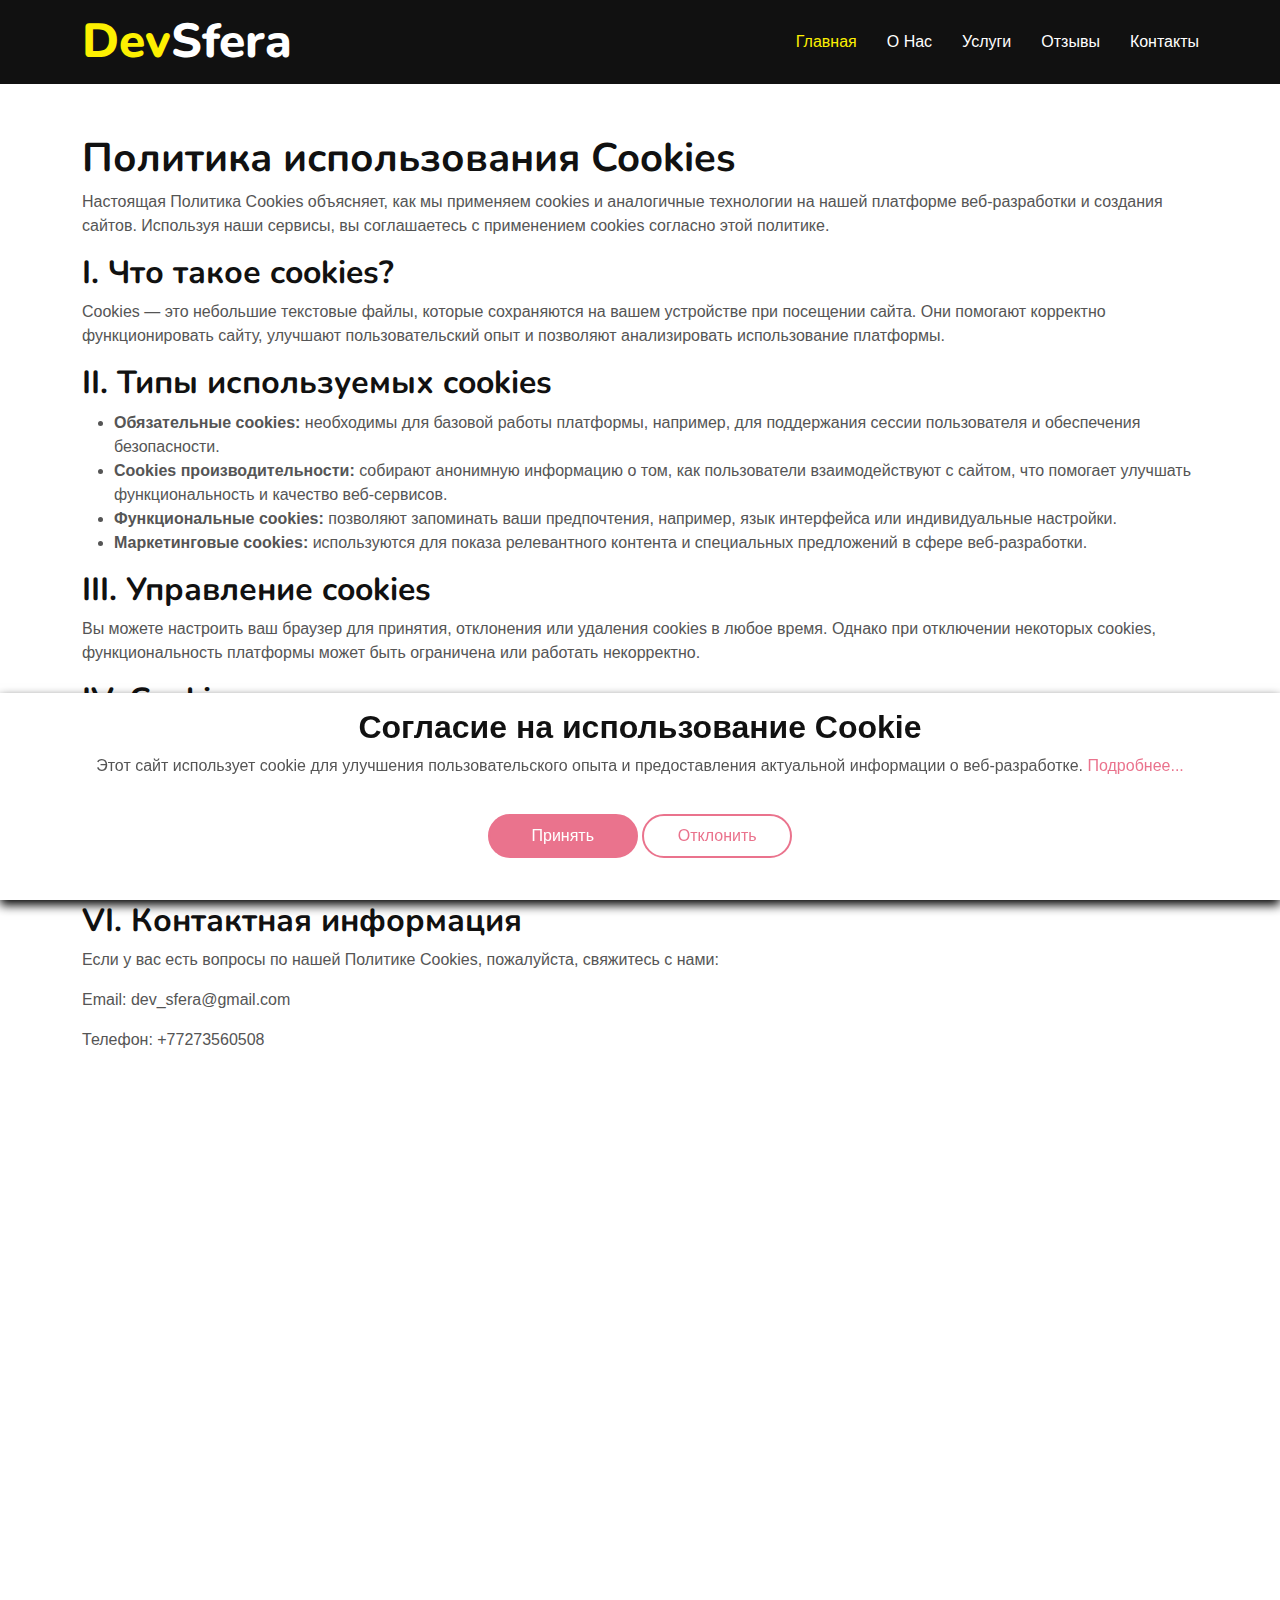
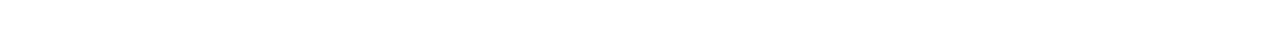
<file: cookie-policy.html>
<!DOCTYPE html>
<html lang="en">
    <head>
        <meta charset="utf-8" />
        <title>DevSfera</title>
        <meta content="width=device-width, initial-scale=1.0" name="viewport" />
        <meta
            name="keywords"
            content="разработка сайтов, веб-дизайн, фронтенд, бэкенд, HTML, CSS, JavaScript, создание сайтов, веб-программирование, UX/UI, адаптивный дизайн, оптимизация сайтов, веб-разработка"
        />
        <meta
            name="description"
            content="Платформа, посвященная разработке сайтов и веб-технологиям. Узнайте о создании сайтов, фронтенде, бэкенде, веб-дизайне и современных инструментах для эффективной веб-разработки."
        />

        <link rel="shortcut icon" href="img/fav.png" type="image/x-icon" />

        <!-- Google Web Fonts -->
        <link rel="preconnect" href="https://fonts.googleapis.com" />
        <link rel="preconnect" href="https://fonts.gstatic.com" crossorigin />
        <link
            href="https://fonts.googleapis.com/css2?family=Nunito:wght@600;700;800&display=swap"
            rel="stylesheet"
        />
        <link
            href="https://fonts.googleapis.com/css2?family=Open+Sans:wght@400;500&display=swap"
            rel="stylesheet"
        />

        <!-- Icon Font Stylesheet -->
        <link
            href="https://cdnjs.cloudflare.com/ajax/libs/font-awesome/5.10.0/css/all.min.css"
            rel="stylesheet"
        />
        <link
            href="https://cdn.jsdelivr.net/npm/bootstrap-icons@1.4.1/font/bootstrap-icons.css"
            rel="stylesheet"
        />

        <!-- Libraries Stylesheet -->
        <link href="lib/animate/animate.min.css" rel="stylesheet" />
        <link
            href="lib/owlcarousel/assets/owl.carousel.min.css"
            rel="stylesheet"
        />

        <!-- Customized Bootstrap Stylesheet -->
        <link href="css/bootstrap.min.css" rel="stylesheet" />

        <!-- Template Stylesheet -->
        <link href="css/style.css" rel="stylesheet" />
    </head>

    <body>
        <!-- Spinner Start -->
        <div
            id="spinner"
            class="show w-100 vh-100 bg-white position-fixed translate-middle top-50 start-50 d-flex align-items-center justify-content-center"
        >
            <div class="spinner-grow text-primary" role="status"></div>
        </div>
        <!-- Spinner End -->

        <!-- Navbar Start -->
        <div class="container-fluid bg-dark">
            <div class="container">
                <nav class="navbar navbar-dark navbar-expand-lg py-lg-0">
                    <a href="index.html" class="navbar-brand">
                        <h1 class="text-primary mb-0 display-5">
                            Dev<span class="text-white">Sfera</span>
                        </h1>
                    </a>
                    <button
                        class="navbar-toggler bg-primary"
                        type="button"
                        data-bs-toggle="collapse"
                        data-bs-target="#navbarCollapse"
                    >
                        <span class="fa fa-bars text-dark"></span>
                    </button>
                    <div
                        class="collapse navbar-collapse me-n3"
                        id="navbarCollapse"
                    >
                        <div class="navbar-nav ms-auto">
                            <a
                                href="index.html"
                                class="nav-item nav-link active"
                                >Главная</a
                            >
                            <a href="about.html" class="nav-item nav-link"
                                >О Нас</a
                            >
                            <a href="service.html" class="nav-item nav-link"
                                >Услуги</a
                            >
                            <a href="testimonial.html" class="nav-item nav-link"
                                >Отзывы</a
                            >
                            <a href="contact.html" class="nav-item nav-link"
                                >Контакты</a
                            >
                        </div>
                    </div>
                </nav>
            </div>
        </div>
        <!-- Navbar End -->
        <!-- #header -->
        <main>
            <article
                class="container additional-wrapper"
                style="margin-top: 30px"
            >
                <div class="page__content" style="padding: 20px 0px">
                    <h1>Политика использования Cookies</h1>
                    <p>
                        Настоящая Политика Cookies объясняет, как мы применяем
                        cookies и аналогичные технологии на нашей платформе
                        веб-разработки и создания сайтов. Используя наши
                        сервисы, вы соглашаетесь с применением cookies согласно
                        этой политике.
                    </p>

                    <h2>I. Что такое cookies?</h2>
                    <p>
                        Cookies — это небольшие текстовые файлы, которые
                        сохраняются на вашем устройстве при посещении сайта. Они
                        помогают корректно функционировать сайту, улучшают
                        пользовательский опыт и позволяют анализировать
                        использование платформы.
                    </p>

                    <h2>II. Типы используемых cookies</h2>
                    <ul>
                        <li>
                            <strong>Обязательные cookies:</strong> необходимы
                            для базовой работы платформы, например, для
                            поддержания сессии пользователя и обеспечения
                            безопасности.
                        </li>
                        <li>
                            <strong>Cookies производительности:</strong>
                            собирают анонимную информацию о том, как
                            пользователи взаимодействуют с сайтом, что помогает
                            улучшать функциональность и качество веб-сервисов.
                        </li>
                        <li>
                            <strong>Функциональные cookies:</strong> позволяют
                            запоминать ваши предпочтения, например, язык
                            интерфейса или индивидуальные настройки.
                        </li>
                        <li>
                            <strong>Маркетинговые cookies:</strong> используются
                            для показа релевантного контента и специальных
                            предложений в сфере веб-разработки.
                        </li>
                    </ul>

                    <h2>III. Управление cookies</h2>
                    <p>
                        Вы можете настроить ваш браузер для принятия, отклонения
                        или удаления cookies в любое время. Однако при
                        отключении некоторых cookies, функциональность платформы
                        может быть ограничена или работать некорректно.
                    </p>

                    <h2>IV. Cookies третьих лиц</h2>
                    <p>
                        Наш сайт может использовать сторонние сервисы, которые
                        также применяют cookies для предоставления
                        дополнительных функций или аналитики. У этих третьих лиц
                        есть собственные политики конфиденциальности и
                        использования cookies.
                    </p>

                    <h2>V. Изменения в Политике Cookies</h2>
                    <p>
                        Мы можем обновлять данную политику в любое время. Все
                        изменения будут опубликованы на этой странице, поэтому
                        рекомендуется периодически проверять её.
                    </p>

                    <h2>VI. Контактная информация</h2>
                    <p>
                        Если у вас есть вопросы по нашей Политике Cookies,
                        пожалуйста, свяжитесь с нами:
                    </p>
                    <p>Email: dev_sfera@gmail.com</p>
                    <p>Телефон: +77273560508</p>
                </div>
            </article>
        </main>

        <!-- Footer Start -->
        <div
            class="container-fluid footer py-5 wow fadeIn"
            data-wow-delay=".3s"
        >
            <div class="container py-5">
                <div class="row g-4 footer-inner">
                    <div class="col-lg-4 col-md-6">
                        <div class="footer-item">
                            <h4 class="text-white fw-bold mb-4">DevSfera</h4>
                            <p>
                                DevSfera — это команда профессионалов
                                веб-разработки. Мы создаем современные сайты,
                                обеспечиваем адаптивный дизайн, удобный
                                интерфейс и функциональность для бизнеса.
                                Свяжитесь с нами, чтобы реализовать ваш проект и
                                получить качественный сайт, который поможет
                                развивать ваш бизнес в интернете.
                            </p>
                        </div>
                    </div>
                    <div class="col-lg-4 col-md-6">
                        <div class="footer-item">
                            <h4 class="text-white fw-bold mb-4">
                                Полезные ссылки
                            </h4>
                            <div class="d-flex flex-column align-items-start">
                                <a class="btn btn-link ps-0" href="index.html"
                                    ><i class="fa fa-check me-2"></i>Главная</a
                                >
                                <a class="btn btn-link ps-0" href="about.html"
                                    ><i class="fa fa-check me-2"></i>О Нас</a
                                >
                                <a
                                    class="btn btn-link ps-0"
                                    href="privacy-policy.html"
                                    ><i class="fa fa-check me-2"></i>Политика
                                    Конфиденциальности</a
                                >
                                <a
                                    class="btn btn-link ps-0"
                                    href="cookie-policy.html"
                                    ><i class="fa fa-check me-2"></i>Политика
                                    Cookie</a
                                >
                                <a
                                    class="btn btn-link ps-0"
                                    href="terms-of-use.html"
                                    ><i class="fa fa-check me-2"></i>Условия
                                    Использования</a
                                >
                            </div>
                        </div>
                    </div>
                    <div class="col-lg-4 col-md-6">
                        <div class="footer-item">
                            <h4 class="text-white fw-bold mb-4">Контакты</h4>
                            <a
                                href=""
                                class="btn btn-link w-100 text-start ps-0 pb-3 border-bottom rounded-0"
                                ><i class="fa fa-map-marker-alt me-3"></i
                                >микрорайон Коктем-1 15А, Алматы 050040</a
                            >
                            <a
                                href=""
                                class="btn btn-link w-100 text-start ps-0 py-3 border-bottom rounded-0"
                                ><i class="fa fa-phone-alt me-3"></i
                                >+77273560508</a
                            >
                            <a
                                href=""
                                class="btn btn-link w-100 text-start ps-0 py-3 border-bottom rounded-0"
                                ><i class="fa fa-envelope me-3"></i
                                >dev_sfera@gmail.com</a
                            >
                        </div>
                    </div>
                </div>
            </div>
        </div>
        <!-- Footer End -->

        <!-- Back to Top -->
        <a href="#" class="btn btn-primary rounded-circle border-3 back-to-top"
            ><i class="fa fa-arrow-up"></i
        ></a>

        <!-- Cookie banner -->
        <div class="cookie-wrapper show">
            <div>
                <i class="bx bx-cookie"></i>
                <h2 style="text-align: center">
                    Согласие на использование Cookie
                </h2>
            </div>

            <div class="data">
                <p>
                    Этот сайт использует cookie для улучшения пользовательского
                    опыта и предоставления актуальной информации о
                    веб-разработке.
                    <a href="cookie-policy.html">Подробнее...</a>
                </p>
            </div>

            <div class="buttons">
                <button class="cookie-button" id="acceptBtn">Принять</button>
                <button class="cookie-button" id="declineBtn">Отклонить</button>
            </div>
        </div>
        <!-- End Cookie banner -->

        <!-- JavaScript Libraries -->
        <script src="https://ajax.googleapis.com/ajax/libs/jquery/3.6.4/jquery.min.js"></script>
        <script src="https://code.jquery.com/jquery-3.4.1.min.js"></script>
        <script src="https://cdn.jsdelivr.net/npm/bootstrap@5.0.0/dist/js/bootstrap.bundle.min.js"></script>
        <script src="lib/wow/wow.min.js"></script>
        <script src="lib/easing/easing.min.js"></script>
        <script src="lib/waypoints/waypoints.min.js"></script>
        <script src="lib/owlcarousel/owl.carousel.min.js"></script>

        <!-- Template Javascript -->
        <script src="js/main.js"></script>
        <script src="js/cookiebanner.js"></script>
    </body>
</html>
</file>
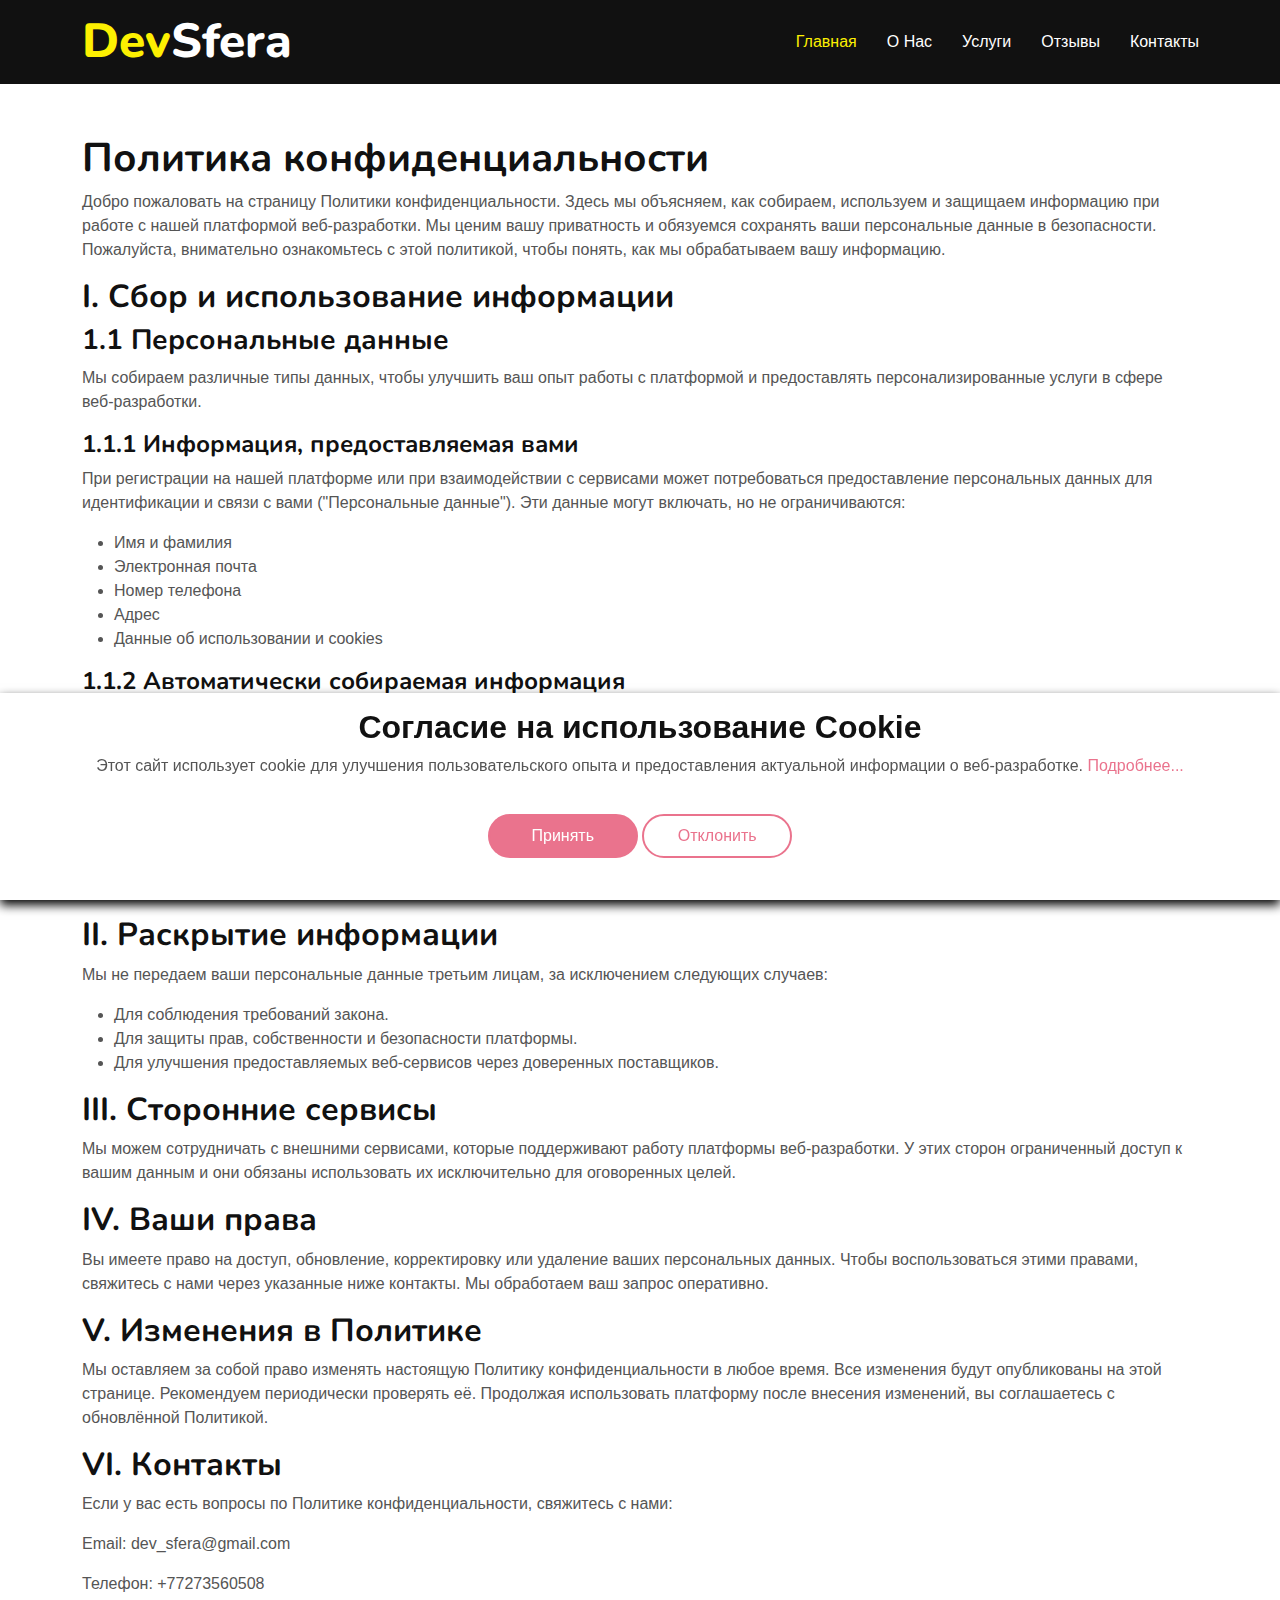
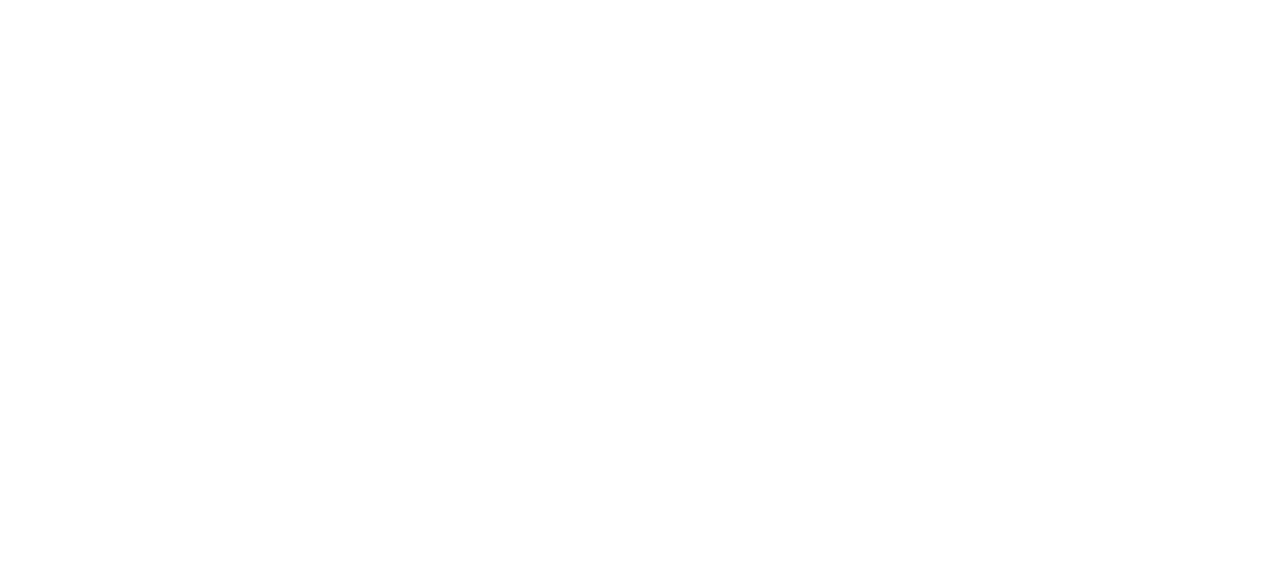
<file: privacy-policy.html>
<!DOCTYPE html>
<html lang="en">
    <head>
        <meta charset="utf-8" />
        <title>DevSfera</title>
        <meta content="width=device-width, initial-scale=1.0" name="viewport" />
        <meta
            name="keywords"
            content="разработка сайтов, веб-дизайн, фронтенд, бэкенд, HTML, CSS, JavaScript, создание сайтов, веб-программирование, UX/UI, адаптивный дизайн, оптимизация сайтов, веб-разработка"
        />
        <meta
            name="description"
            content="Платформа, посвященная разработке сайтов и веб-технологиям. Узнайте о создании сайтов, фронтенде, бэкенде, веб-дизайне и современных инструментах для эффективной веб-разработки."
        />

        <link rel="shortcut icon" href="img/fav.png" type="image/x-icon" />

        <!-- Google Web Fonts -->
        <link rel="preconnect" href="https://fonts.googleapis.com" />
        <link rel="preconnect" href="https://fonts.gstatic.com" crossorigin />
        <link
            href="https://fonts.googleapis.com/css2?family=Nunito:wght@600;700;800&display=swap"
            rel="stylesheet"
        />
        <link
            href="https://fonts.googleapis.com/css2?family=Open+Sans:wght@400;500&display=swap"
            rel="stylesheet"
        />

        <!-- Icon Font Stylesheet -->
        <link
            href="https://cdnjs.cloudflare.com/ajax/libs/font-awesome/5.10.0/css/all.min.css"
            rel="stylesheet"
        />
        <link
            href="https://cdn.jsdelivr.net/npm/bootstrap-icons@1.4.1/font/bootstrap-icons.css"
            rel="stylesheet"
        />

        <!-- Libraries Stylesheet -->
        <link href="lib/animate/animate.min.css" rel="stylesheet" />
        <link
            href="lib/owlcarousel/assets/owl.carousel.min.css"
            rel="stylesheet"
        />

        <!-- Customized Bootstrap Stylesheet -->
        <link href="css/bootstrap.min.css" rel="stylesheet" />

        <!-- Template Stylesheet -->
        <link href="css/style.css" rel="stylesheet" />
    </head>

    <body>
        <!-- Spinner Start -->
        <div
            id="spinner"
            class="show w-100 vh-100 bg-white position-fixed translate-middle top-50 start-50 d-flex align-items-center justify-content-center"
        >
            <div class="spinner-grow text-primary" role="status"></div>
        </div>
        <!-- Spinner End -->

        <!-- Navbar Start -->
        <div class="container-fluid bg-dark">
            <div class="container">
                <nav class="navbar navbar-dark navbar-expand-lg py-lg-0">
                    <a href="index.html" class="navbar-brand">
                        <h1 class="text-primary mb-0 display-5">
                            Dev<span class="text-white">Sfera</span>
                        </h1>
                    </a>
                    <button
                        class="navbar-toggler bg-primary"
                        type="button"
                        data-bs-toggle="collapse"
                        data-bs-target="#navbarCollapse"
                    >
                        <span class="fa fa-bars text-dark"></span>
                    </button>
                    <div
                        class="collapse navbar-collapse me-n3"
                        id="navbarCollapse"
                    >
                        <div class="navbar-nav ms-auto">
                            <a
                                href="index.html"
                                class="nav-item nav-link active"
                                >Главная</a
                            >
                            <a href="about.html" class="nav-item nav-link"
                                >О Нас</a
                            >
                            <a href="service.html" class="nav-item nav-link"
                                >Услуги</a
                            >
                            <a href="testimonial.html" class="nav-item nav-link"
                                >Отзывы</a
                            >
                            <a href="contact.html" class="nav-item nav-link"
                                >Контакты</a
                            >
                        </div>
                    </div>
                </nav>
            </div>
        </div>
        <!-- Navbar End -->
        <!-- #header -->
        <main>
            <article
                class="container additional-wrapper"
                style="margin-top: 30px"
            >
                <div class="page__content" style="padding: 20px 0px">
                    <h1>Политика конфиденциальности</h1>
                    <p>
                        Добро пожаловать на страницу Политики
                        конфиденциальности. Здесь мы объясняем, как собираем,
                        используем и защищаем информацию при работе с нашей
                        платформой веб-разработки. Мы ценим вашу приватность и
                        обязуемся сохранять ваши персональные данные в
                        безопасности. Пожалуйста, внимательно ознакомьтесь с
                        этой политикой, чтобы понять, как мы обрабатываем вашу
                        информацию.
                    </p>

                    <h2>I. Сбор и использование информации</h2>
                    <h3>1.1 Персональные данные</h3>
                    <p>
                        Мы собираем различные типы данных, чтобы улучшить ваш
                        опыт работы с платформой и предоставлять
                        персонализированные услуги в сфере веб-разработки.
                    </p>

                    <h4>1.1.1 Информация, предоставляемая вами</h4>
                    <p>
                        При регистрации на нашей платформе или при
                        взаимодействии с сервисами может потребоваться
                        предоставление персональных данных для идентификации и
                        связи с вами ("Персональные данные"). Эти данные могут
                        включать, но не ограничиваются:
                    </p>
                    <ul>
                        <li>Имя и фамилия</li>
                        <li>Электронная почта</li>
                        <li>Номер телефона</li>
                        <li>Адрес</li>
                        <li>Данные об использовании и cookies</li>
                    </ul>

                    <h4>1.1.2 Автоматически собираемая информация</h4>
                    <p>
                        Мы можем собирать информацию о том, как вы используете
                        наши платформенные инструменты и ресурсы по
                        веб-разработке ("Данные использования"). Это может
                        включать IP-адрес, тип и версию браузера, посещённые
                        страницы, продолжительность сессии и другие технические
                        данные, которые помогают улучшать сервис.
                    </p>

                    <h4>
                        1.1.3 Использование cookies и технологий отслеживания
                    </h4>
                    <p>
                        Мы используем cookies и аналогичные технологии для сбора
                        данных, которые помогают оптимизировать ваш опыт работы
                        с платформой. Cookies — это небольшие файлы, сохраняющие
                        анонимную информацию на вашем устройстве. Вы можете
                        настроить браузер на отклонение cookies, однако это
                        может ограничить некоторые функции платформы.
                    </p>

                    <h2>II. Раскрытие информации</h2>
                    <p>
                        Мы не передаем ваши персональные данные третьим лицам,
                        за исключением следующих случаев:
                    </p>
                    <ul>
                        <li>Для соблюдения требований закона.</li>
                        <li>
                            Для защиты прав, собственности и безопасности
                            платформы.
                        </li>
                        <li>
                            Для улучшения предоставляемых веб-сервисов через
                            доверенных поставщиков.
                        </li>
                    </ul>

                    <h2>III. Сторонние сервисы</h2>
                    <p>
                        Мы можем сотрудничать с внешними сервисами, которые
                        поддерживают работу платформы веб-разработки. У этих
                        сторон ограниченный доступ к вашим данным и они обязаны
                        использовать их исключительно для оговоренных целей.
                    </p>

                    <h2>IV. Ваши права</h2>
                    <p>
                        Вы имеете право на доступ, обновление, корректировку или
                        удаление ваших персональных данных. Чтобы
                        воспользоваться этими правами, свяжитесь с нами через
                        указанные ниже контакты. Мы обработаем ваш запрос
                        оперативно.
                    </p>

                    <h2>V. Изменения в Политике</h2>
                    <p>
                        Мы оставляем за собой право изменять настоящую Политику
                        конфиденциальности в любое время. Все изменения будут
                        опубликованы на этой странице. Рекомендуем периодически
                        проверять её. Продолжая использовать платформу после
                        внесения изменений, вы соглашаетесь с обновлённой
                        Политикой.
                    </p>

                    <h2>VI. Контакты</h2>
                    <p>
                        Если у вас есть вопросы по Политике конфиденциальности,
                        свяжитесь с нами:
                    </p>
                    <p>Email: dev_sfera@gmail.com</p>
                    <p>Телефон: +77273560508</p>
                </div>
            </article>
        </main>

        <!-- Footer Start -->
        <div
            class="container-fluid footer py-5 wow fadeIn"
            data-wow-delay=".3s"
        >
            <div class="container py-5">
                <div class="row g-4 footer-inner">
                    <div class="col-lg-4 col-md-6">
                        <div class="footer-item">
                            <h4 class="text-white fw-bold mb-4">DevSfera</h4>
                            <p>
                                DevSfera — это команда профессионалов
                                веб-разработки. Мы создаем современные сайты,
                                обеспечиваем адаптивный дизайн, удобный
                                интерфейс и функциональность для бизнеса.
                                Свяжитесь с нами, чтобы реализовать ваш проект и
                                получить качественный сайт, который поможет
                                развивать ваш бизнес в интернете.
                            </p>
                        </div>
                    </div>
                    <div class="col-lg-4 col-md-6">
                        <div class="footer-item">
                            <h4 class="text-white fw-bold mb-4">
                                Полезные ссылки
                            </h4>
                            <div class="d-flex flex-column align-items-start">
                                <a class="btn btn-link ps-0" href="index.html"
                                    ><i class="fa fa-check me-2"></i>Главная</a
                                >
                                <a class="btn btn-link ps-0" href="about.html"
                                    ><i class="fa fa-check me-2"></i>О Нас</a
                                >
                                <a
                                    class="btn btn-link ps-0"
                                    href="privacy-policy.html"
                                    ><i class="fa fa-check me-2"></i>Политика
                                    Конфиденциальности</a
                                >
                                <a
                                    class="btn btn-link ps-0"
                                    href="cookie-policy.html"
                                    ><i class="fa fa-check me-2"></i>Политика
                                    Cookie</a
                                >
                                <a
                                    class="btn btn-link ps-0"
                                    href="terms-of-use.html"
                                    ><i class="fa fa-check me-2"></i>Условия
                                    Использования</a
                                >
                            </div>
                        </div>
                    </div>
                    <div class="col-lg-4 col-md-6">
                        <div class="footer-item">
                            <h4 class="text-white fw-bold mb-4">Контакты</h4>
                            <a
                                href=""
                                class="btn btn-link w-100 text-start ps-0 pb-3 border-bottom rounded-0"
                                ><i class="fa fa-map-marker-alt me-3"></i
                                >микрорайон Коктем-1 15А, Алматы 050040</a
                            >
                            <a
                                href=""
                                class="btn btn-link w-100 text-start ps-0 py-3 border-bottom rounded-0"
                                ><i class="fa fa-phone-alt me-3"></i
                                >+77273560508</a
                            >
                            <a
                                href=""
                                class="btn btn-link w-100 text-start ps-0 py-3 border-bottom rounded-0"
                                ><i class="fa fa-envelope me-3"></i
                                >dev_sfera@gmail.com</a
                            >
                        </div>
                    </div>
                </div>
            </div>
        </div>
        <!-- Footer End -->

        <!-- Back to Top -->
        <a href="#" class="btn btn-primary rounded-circle border-3 back-to-top"
            ><i class="fa fa-arrow-up"></i
        ></a>

        <!-- Cookie banner -->
        <div class="cookie-wrapper show">
            <div>
                <i class="bx bx-cookie"></i>
                <h2 style="text-align: center">
                    Согласие на использование Cookie
                </h2>
            </div>

            <div class="data">
                <p>
                    Этот сайт использует cookie для улучшения пользовательского
                    опыта и предоставления актуальной информации о
                    веб-разработке.
                    <a href="cookie-policy.html">Подробнее...</a>
                </p>
            </div>

            <div class="buttons">
                <button class="cookie-button" id="acceptBtn">Принять</button>
                <button class="cookie-button" id="declineBtn">Отклонить</button>
            </div>
        </div>
        <!-- End Cookie banner -->

        <!-- JavaScript Libraries -->
        <script src="https://ajax.googleapis.com/ajax/libs/jquery/3.6.4/jquery.min.js"></script>
        <script src="https://code.jquery.com/jquery-3.4.1.min.js"></script>
        <script src="https://cdn.jsdelivr.net/npm/bootstrap@5.0.0/dist/js/bootstrap.bundle.min.js"></script>
        <script src="lib/wow/wow.min.js"></script>
        <script src="lib/easing/easing.min.js"></script>
        <script src="lib/waypoints/waypoints.min.js"></script>
        <script src="lib/owlcarousel/owl.carousel.min.js"></script>

        <!-- Template Javascript -->
        <script src="js/main.js"></script>
        <script src="js/cookiebanner.js"></script>
    </body>
</html>
</file>
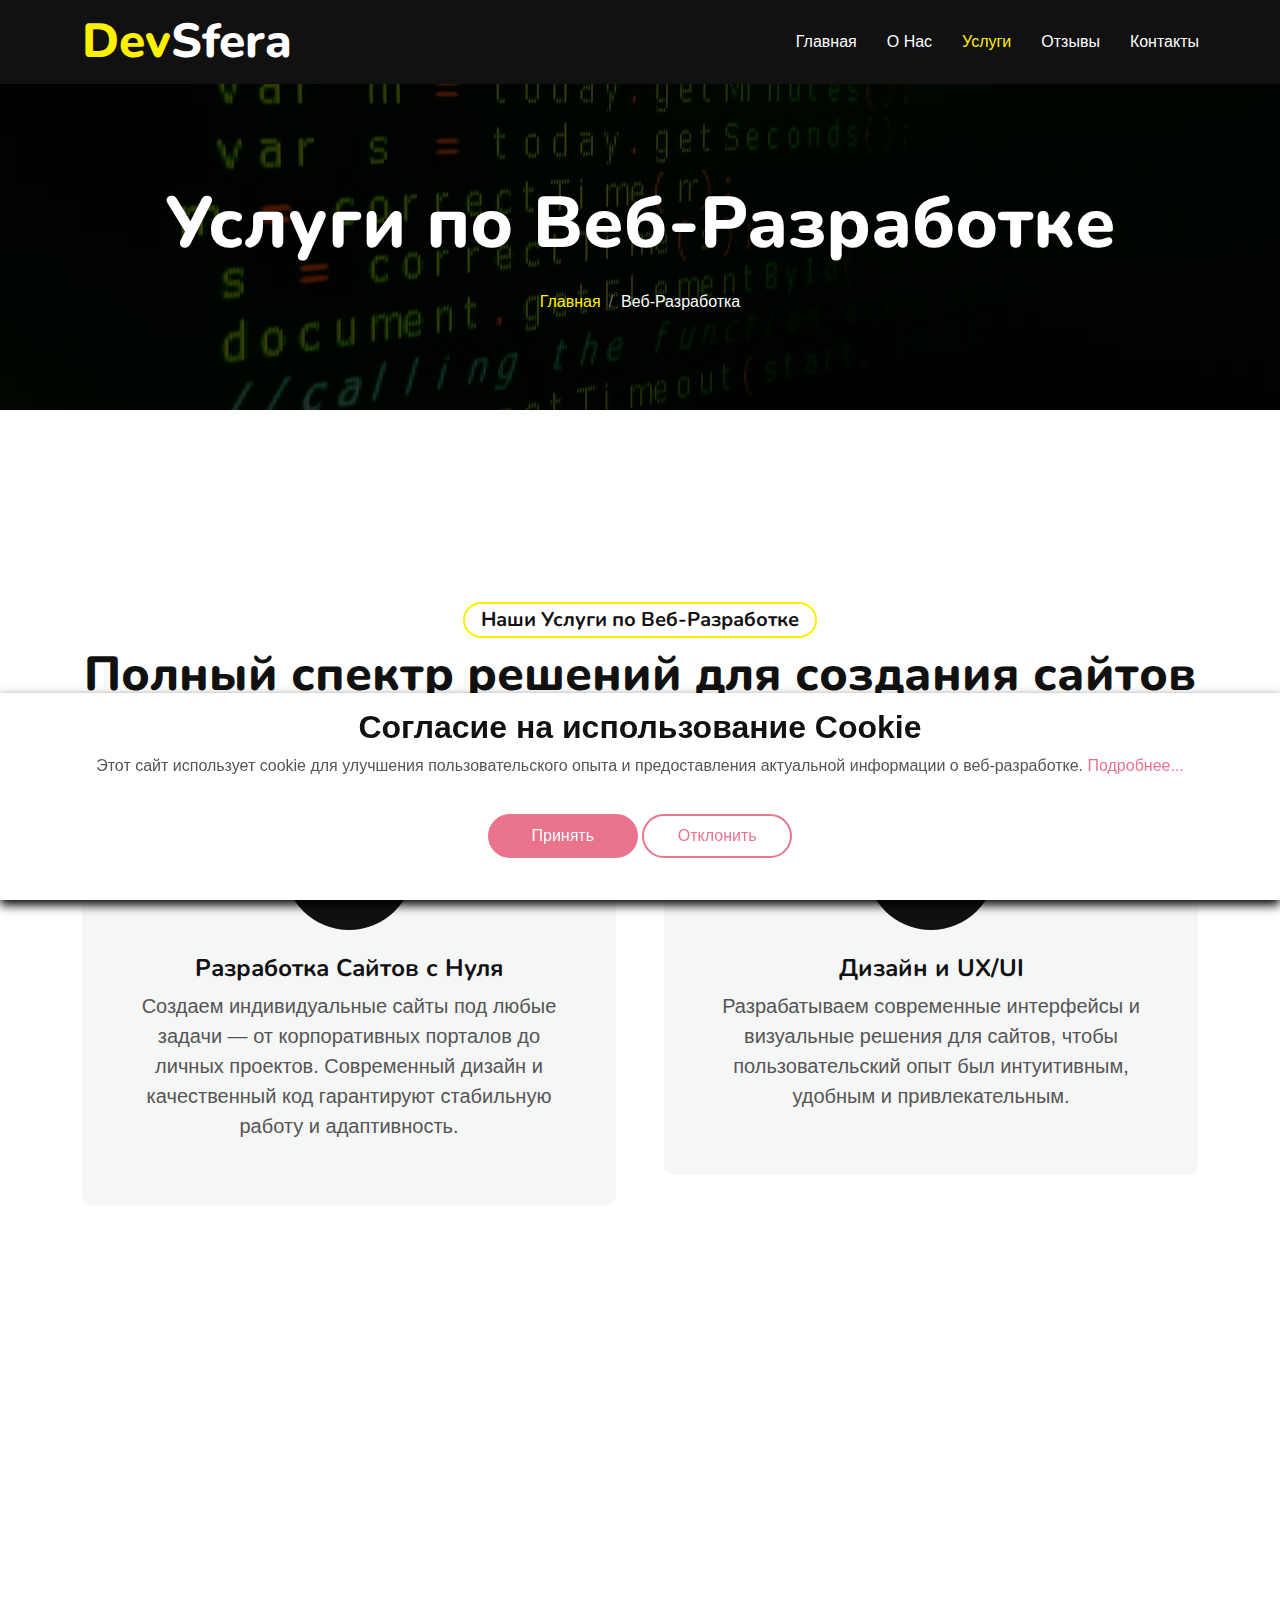
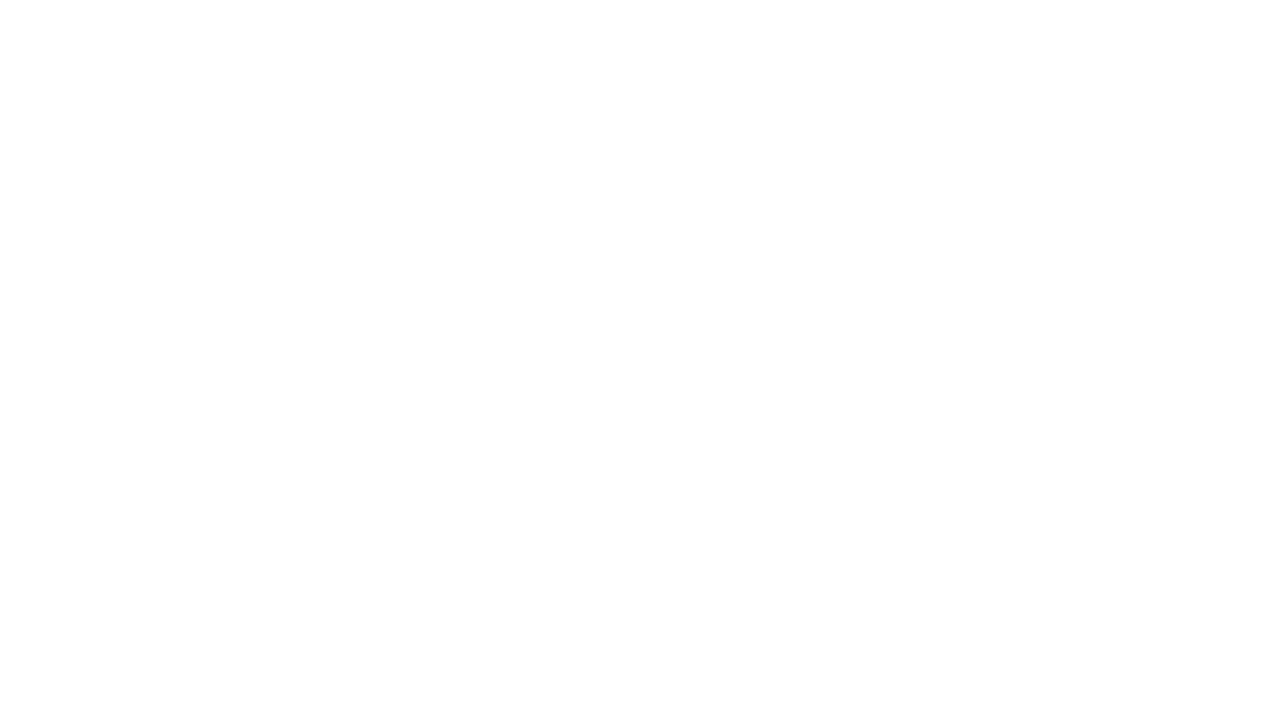
<file: service.html>
<!DOCTYPE html>
<html lang="en">
    <head>
        <meta charset="utf-8" />
        <title>DevSfera</title>
        <meta content="width=device-width, initial-scale=1.0" name="viewport" />
        <meta
            name="keywords"
            content="разработка сайтов, веб-дизайн, фронтенд, бэкенд, HTML, CSS, JavaScript, создание сайтов, веб-программирование, UX/UI, адаптивный дизайн, оптимизация сайтов, веб-разработка"
        />
        <meta
            name="description"
            content="Платформа, посвященная разработке сайтов и веб-технологиям. Узнайте о создании сайтов, фронтенде, бэкенде, веб-дизайне и современных инструментах для эффективной веб-разработки."
        />

        <link rel="shortcut icon" href="img/fav.png" type="image/x-icon" />

        <!-- Google Web Fonts -->
        <link rel="preconnect" href="https://fonts.googleapis.com" />
        <link rel="preconnect" href="https://fonts.gstatic.com" crossorigin />
        <link
            href="https://fonts.googleapis.com/css2?family=Nunito:wght@600;700;800&display=swap"
            rel="stylesheet"
        />
        <link
            href="https://fonts.googleapis.com/css2?family=Open+Sans:wght@400;500&display=swap"
            rel="stylesheet"
        />

        <!-- Icon Font Stylesheet -->
        <link
            href="https://cdnjs.cloudflare.com/ajax/libs/font-awesome/5.10.0/css/all.min.css"
            rel="stylesheet"
        />
        <link
            href="https://cdn.jsdelivr.net/npm/bootstrap-icons@1.4.1/font/bootstrap-icons.css"
            rel="stylesheet"
        />

        <!-- Libraries Stylesheet -->
        <link href="lib/animate/animate.min.css" rel="stylesheet" />
        <link
            href="lib/owlcarousel/assets/owl.carousel.min.css"
            rel="stylesheet"
        />

        <!-- Customized Bootstrap Stylesheet -->
        <link href="css/bootstrap.min.css" rel="stylesheet" />

        <!-- Template Stylesheet -->
        <link href="css/style.css" rel="stylesheet" />
    </head>

    <body>
        <!-- Spinner Start -->
        <div
            id="spinner"
            class="show w-100 vh-100 bg-white position-fixed translate-middle top-50 start-50 d-flex align-items-center justify-content-center"
        >
            <div class="spinner-grow text-primary" role="status"></div>
        </div>
        <!-- Spinner End -->

        <!-- Navbar Start -->
        <div class="container-fluid bg-dark">
            <div class="container">
                <nav class="navbar navbar-dark navbar-expand-lg py-lg-0">
                    <a href="index.html" class="navbar-brand">
                        <h1 class="text-primary mb-0 display-5">
                            Dev<span class="text-white">Sfera</span>
                        </h1>
                    </a>
                    <button
                        class="navbar-toggler bg-primary"
                        type="button"
                        data-bs-toggle="collapse"
                        data-bs-target="#navbarCollapse"
                    >
                        <span class="fa fa-bars text-dark"></span>
                    </button>
                    <div
                        class="collapse navbar-collapse me-n3"
                        id="navbarCollapse"
                    >
                        <div class="navbar-nav ms-auto">
                            <a href="index.html" class="nav-item nav-link"
                                >Главная</a
                            >
                            <a href="about.html" class="nav-item nav-link"
                                >О Нас</a
                            >
                            <a
                                href="service.html"
                                class="nav-item nav-link active"
                                >Услуги</a
                            >
                            <a href="testimonial.html" class="nav-item nav-link"
                                >Отзывы</a
                            >
                            <a href="contact.html" class="nav-item nav-link"
                                >Контакты</a
                            >
                        </div>
                    </div>
                </nav>
            </div>
        </div>
        <!-- Navbar End -->

        <!-- Page Header Start -->
        <div class="container-fluid page-header py-5">
            <div class="container text-center py-5">
                <h1 class="display-2 text-white mb-4 animated slideInDown">
                    Услуги по Веб-Разработке
                </h1>
                <nav aria-label="breadcrumb">
                    <ol
                        class="breadcrumb justify-content-center mb-0 animated slideInDown"
                    >
                        <li class="breadcrumb-item">
                            <a href="#">Главная</a>
                        </li>
                        <li
                            class="breadcrumb-item text-white"
                            aria-current="page"
                        >
                            Веб-Разработка
                        </li>
                    </ol>
                </nav>
            </div>
        </div>
        <!-- Page Header End -->

        <!-- Services Start -->
        <div class="container-fluid services py-5">
            <div class="container text-center py-5">
                <div class="text-center mb-5 wow fadeInUp" data-wow-delay=".3s">
                    <h5
                        class="mb-2 px-3 py-1 text-dark rounded-pill d-inline-block border border-2 border-primary"
                    >
                        Наши Услуги по Веб-Разработке
                    </h5>
                    <h1 class="display-5">
                        Полный спектр решений для создания сайтов
                    </h1>
                </div>
                <div class="row g-5">
                    <div
                        class="col-xxl-6 col-lg-6 col-md-6 col-sm-12 wow fadeInUp"
                        data-wow-delay=".3s"
                    >
                        <div class="bg-light rounded p-5 services-item">
                            <div
                                class="d-flex"
                                style="
                                    align-items: center;
                                    justify-content: center;
                                "
                            >
                                <div
                                    class="mb-4 rounded-circle services-inner-icon"
                                >
                                    <i
                                        class="fa fa-solid fa-code fa-3x text-primary"
                                    ></i>
                                </div>
                            </div>
                            <h4>Разработка Сайтов с Нуля</h4>
                            <p class="fs-5">
                                Создаем индивидуальные сайты под любые задачи —
                                от корпоративных порталов до личных проектов.
                                Современный дизайн и качественный код
                                гарантируют стабильную работу и адаптивность.
                            </p>
                        </div>
                    </div>
                    <div
                        class="col-xxl-6 col-lg-6 col-md-6 col-sm-12 wow fadeInUp"
                        data-wow-delay=".5s"
                    >
                        <div class="bg-light rounded p-5 services-item">
                            <div
                                class="d-flex"
                                style="
                                    align-items: center;
                                    justify-content: center;
                                "
                            >
                                <div
                                    class="mb-4 rounded-circle services-inner-icon"
                                >
                                    <i
                                        class="fa fa-solid fa-paint-brush fa-3x text-primary"
                                    ></i>
                                </div>
                            </div>
                            <h4 class="text-center">Дизайн и UX/UI</h4>
                            <p class="text-center fs-5">
                                Разрабатываем современные интерфейсы и
                                визуальные решения для сайтов, чтобы
                                пользовательский опыт был интуитивным, удобным и
                                привлекательным.
                            </p>
                        </div>
                    </div>
                    <div
                        class="col-xxl-6 col-lg-6 col-md-6 col-sm-12 wow fadeInUp"
                        data-wow-delay=".7s"
                    >
                        <div class="bg-light rounded p-5 services-item">
                            <div
                                class="d-flex"
                                style="
                                    align-items: center;
                                    justify-content: center;
                                "
                            >
                                <div
                                    class="mb-4 rounded-circle services-inner-icon"
                                >
                                    <i
                                        class="fa fa-solid fa-user fa-3x text-primary"
                                    ></i>
                                </div>
                            </div>
                            <h4 class="text-center">Адаптивная Веб-Верстка</h4>
                            <p class="text-center fs-5">
                                Обеспечиваем корректное отображение сайта на
                                всех устройствах — от смартфонов до десктопов.
                                Современные технологии и оптимизация скорости
                                загрузки.
                            </p>
                        </div>
                    </div>
                    <div
                        class="col-xxl-6 col-lg-6 col-md-6 col-sm-12 wow fadeInUp"
                        data-wow-delay=".9s"
                    >
                        <div class="bg-light rounded p-5 services-item">
                            <div
                                class="d-flex"
                                style="
                                    align-items: center;
                                    justify-content: center;
                                "
                            >
                                <div
                                    class="mb-4 rounded-circle services-inner-icon"
                                >
                                    <i
                                        class="fa fa-solid fa-server fa-3x text-primary"
                                    ></i>
                                </div>
                            </div>
                            <h4 class="text-center">Поддержка и Обновления</h4>
                            <p class="text-center fs-5">
                                Предоставляем услуги технической поддержки,
                                обновлений и улучшения функционала сайтов, чтобы
                                они всегда оставались современными и
                                безопасными.
                            </p>
                        </div>
                    </div>
                </div>
            </div>
        </div>
        <!-- Services End -->

        <!-- Footer Start -->
        <div
            class="container-fluid footer py-5 wow fadeIn"
            data-wow-delay=".3s"
        >
            <div class="container py-5">
                <div class="row g-4 footer-inner">
                    <div class="col-lg-4 col-md-6">
                        <div class="footer-item">
                            <h4 class="text-white fw-bold mb-4">DevSfera</h4>
                            <p>
                                DevSfera — это команда профессионалов
                                веб-разработки. Мы создаем современные сайты,
                                обеспечиваем адаптивный дизайн, удобный
                                интерфейс и функциональность для бизнеса.
                                Свяжитесь с нами, чтобы реализовать ваш проект и
                                получить качественный сайт, который поможет
                                развивать ваш бизнес в интернете.
                            </p>
                        </div>
                    </div>
                    <div class="col-lg-4 col-md-6">
                        <div class="footer-item">
                            <h4 class="text-white fw-bold mb-4">
                                Полезные ссылки
                            </h4>
                            <div class="d-flex flex-column align-items-start">
                                <a class="btn btn-link ps-0" href="index.html"
                                    ><i class="fa fa-check me-2"></i>Главная</a
                                >
                                <a class="btn btn-link ps-0" href="about.html"
                                    ><i class="fa fa-check me-2"></i>О Нас</a
                                >
                                <a
                                    class="btn btn-link ps-0"
                                    href="privacy-policy.html"
                                    ><i class="fa fa-check me-2"></i>Политика
                                    Конфиденциальности</a
                                >
                                <a
                                    class="btn btn-link ps-0"
                                    href="cookie-policy.html"
                                    ><i class="fa fa-check me-2"></i>Политика
                                    Cookie</a
                                >
                                <a
                                    class="btn btn-link ps-0"
                                    href="terms-of-use.html"
                                    ><i class="fa fa-check me-2"></i>Условия
                                    Использования</a
                                >
                            </div>
                        </div>
                    </div>
                    <div class="col-lg-4 col-md-6">
                        <div class="footer-item">
                            <h4 class="text-white fw-bold mb-4">Контакты</h4>
                            <a
                                href=""
                                class="btn btn-link w-100 text-start ps-0 pb-3 border-bottom rounded-0"
                                ><i class="fa fa-map-marker-alt me-3"></i
                                >микрорайон Коктем-1 15А, Алматы 050040</a
                            >
                            <a
                                href=""
                                class="btn btn-link w-100 text-start ps-0 py-3 border-bottom rounded-0"
                                ><i class="fa fa-phone-alt me-3"></i
                                >+77273560508</a
                            >
                            <a
                                href=""
                                class="btn btn-link w-100 text-start ps-0 py-3 border-bottom rounded-0"
                                ><i class="fa fa-envelope me-3"></i
                                >dev_sfera@gmail.com</a
                            >
                        </div>
                    </div>
                </div>
            </div>
        </div>
        <!-- Footer End -->

        <!-- Back to Top -->
        <a href="#" class="btn btn-primary rounded-circle border-3 back-to-top"
            ><i class="fa fa-arrow-up"></i
        ></a>

        <!-- Cookie banner -->
        <div class="cookie-wrapper show">
            <div>
                <i class="bx bx-cookie"></i>
                <h2 style="text-align: center">
                    Согласие на использование Cookie
                </h2>
            </div>

            <div class="data">
                <p>
                    Этот сайт использует cookie для улучшения пользовательского
                    опыта и предоставления актуальной информации о
                    веб-разработке.
                    <a href="cookie-policy.html">Подробнее...</a>
                </p>
            </div>

            <div class="buttons">
                <button class="cookie-button" id="acceptBtn">Принять</button>
                <button class="cookie-button" id="declineBtn">Отклонить</button>
            </div>
        </div>
        <!-- End Cookie banner -->

        <!-- JavaScript Libraries -->
        <script src="https://ajax.googleapis.com/ajax/libs/jquery/3.6.4/jquery.min.js"></script>
        <script src="https://code.jquery.com/jquery-3.4.1.min.js"></script>
        <script src="https://cdn.jsdelivr.net/npm/bootstrap@5.0.0/dist/js/bootstrap.bundle.min.js"></script>
        <script src="lib/wow/wow.min.js"></script>
        <script src="lib/easing/easing.min.js"></script>
        <script src="lib/waypoints/waypoints.min.js"></script>
        <script src="lib/owlcarousel/owl.carousel.min.js"></script>

        <!-- Template Javascript -->
        <script src="js/main.js"></script>
        <script src="js/cookiebanner.js"></script>
    </body>
</html>
</file>
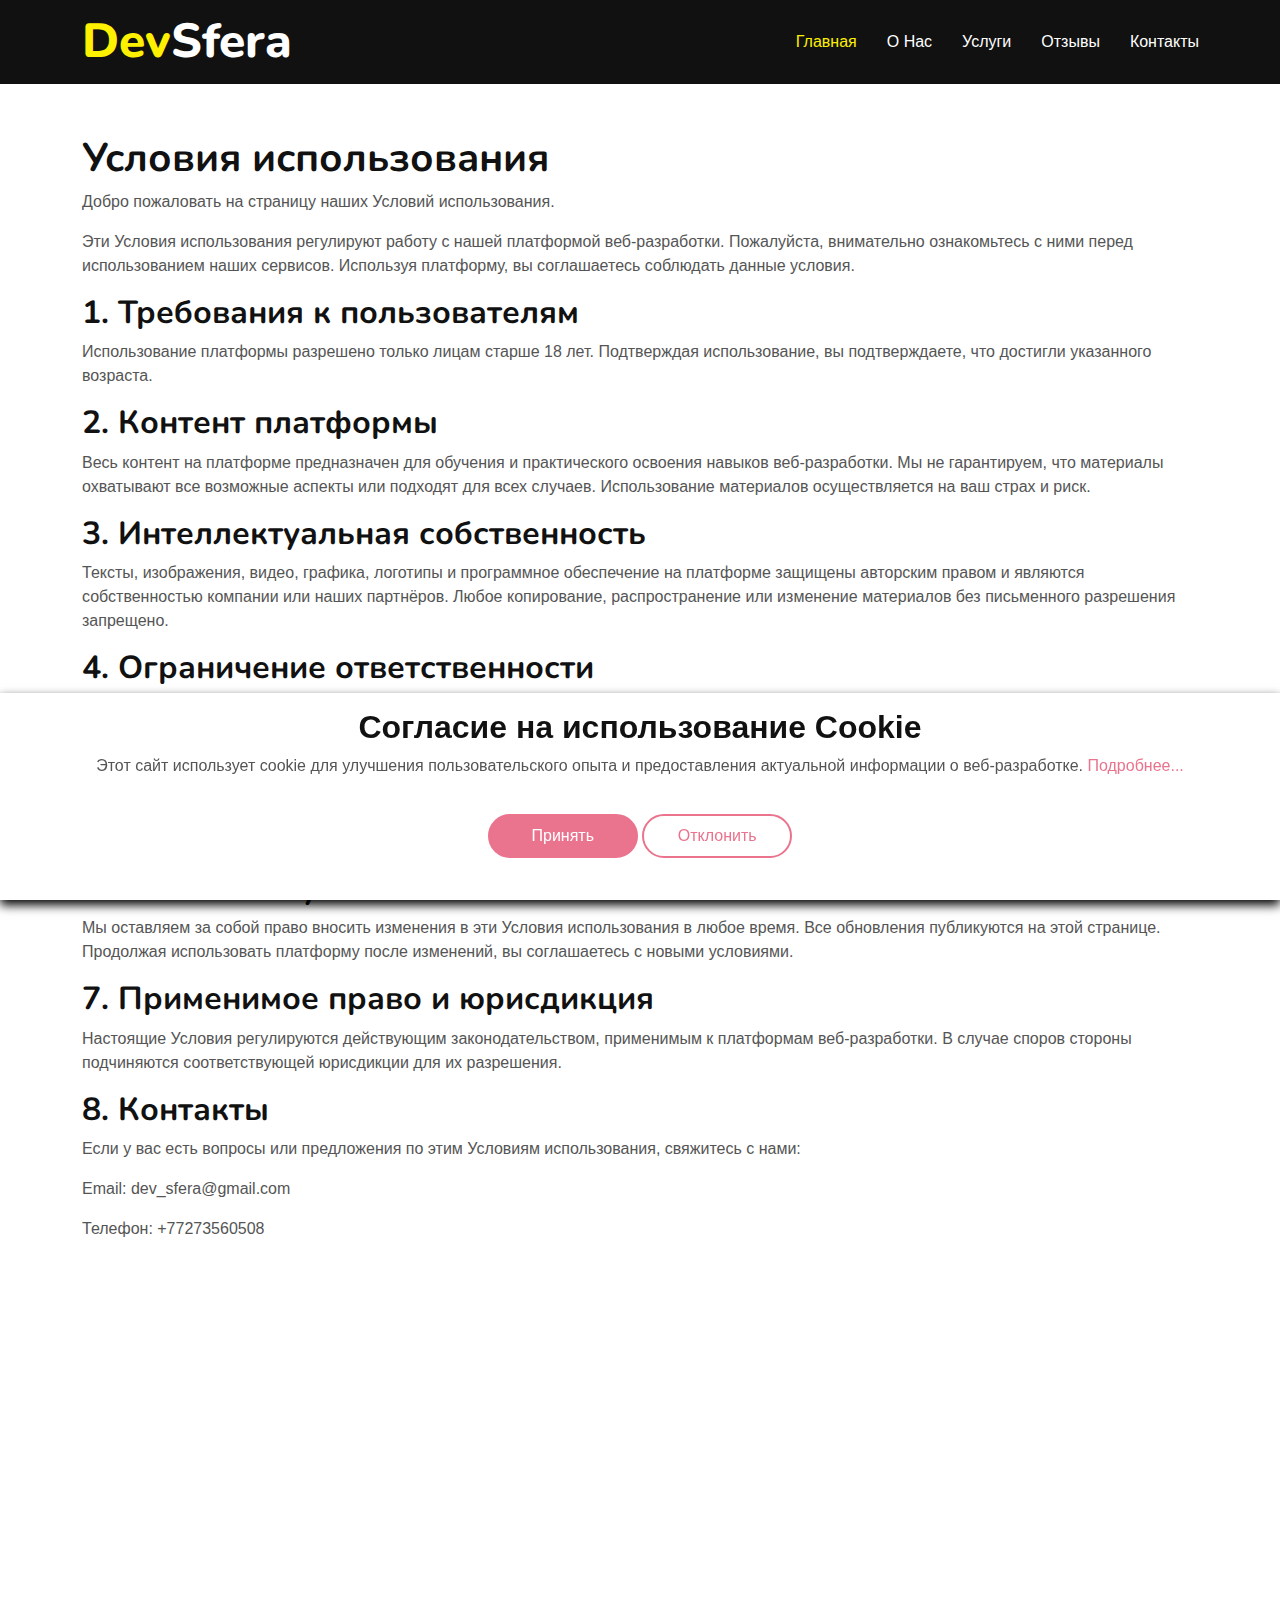
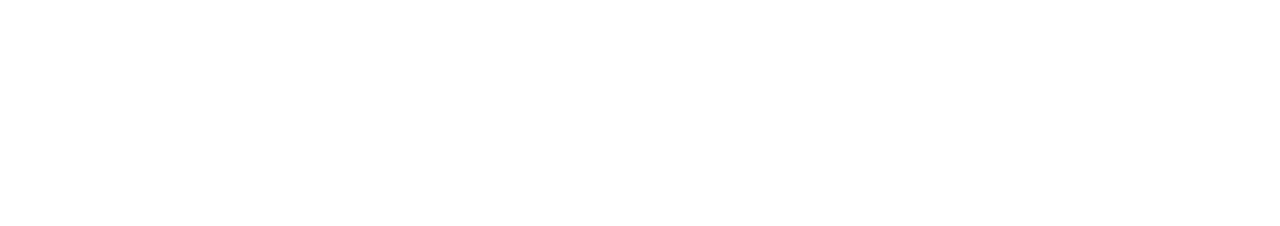
<file: terms-of-use.html>
<!DOCTYPE html>
<html lang="en">
    <head>
        <meta charset="utf-8" />
        <title>DevSfera</title>
        <meta content="width=device-width, initial-scale=1.0" name="viewport" />
        <meta
            name="keywords"
            content="разработка сайтов, веб-дизайн, фронтенд, бэкенд, HTML, CSS, JavaScript, создание сайтов, веб-программирование, UX/UI, адаптивный дизайн, оптимизация сайтов, веб-разработка"
        />
        <meta
            name="description"
            content="Платформа, посвященная разработке сайтов и веб-технологиям. Узнайте о создании сайтов, фронтенде, бэкенде, веб-дизайне и современных инструментах для эффективной веб-разработки."
        />

        <link rel="shortcut icon" href="img/fav.png" type="image/x-icon" />

        <!-- Google Web Fonts -->
        <link rel="preconnect" href="https://fonts.googleapis.com" />
        <link rel="preconnect" href="https://fonts.gstatic.com" crossorigin />
        <link
            href="https://fonts.googleapis.com/css2?family=Nunito:wght@600;700;800&display=swap"
            rel="stylesheet"
        />
        <link
            href="https://fonts.googleapis.com/css2?family=Open+Sans:wght@400;500&display=swap"
            rel="stylesheet"
        />

        <!-- Icon Font Stylesheet -->
        <link
            href="https://cdnjs.cloudflare.com/ajax/libs/font-awesome/5.10.0/css/all.min.css"
            rel="stylesheet"
        />
        <link
            href="https://cdn.jsdelivr.net/npm/bootstrap-icons@1.4.1/font/bootstrap-icons.css"
            rel="stylesheet"
        />

        <!-- Libraries Stylesheet -->
        <link href="lib/animate/animate.min.css" rel="stylesheet" />
        <link
            href="lib/owlcarousel/assets/owl.carousel.min.css"
            rel="stylesheet"
        />

        <!-- Customized Bootstrap Stylesheet -->
        <link href="css/bootstrap.min.css" rel="stylesheet" />

        <!-- Template Stylesheet -->
        <link href="css/style.css" rel="stylesheet" />
    </head>

    <body>
        <!-- Spinner Start -->
        <div
            id="spinner"
            class="show w-100 vh-100 bg-white position-fixed translate-middle top-50 start-50 d-flex align-items-center justify-content-center"
        >
            <div class="spinner-grow text-primary" role="status"></div>
        </div>
        <!-- Spinner End -->

        <!-- Navbar Start -->
        <div class="container-fluid bg-dark">
            <div class="container">
                <nav class="navbar navbar-dark navbar-expand-lg py-lg-0">
                    <a href="index.html" class="navbar-brand">
                        <h1 class="text-primary mb-0 display-5">
                            Dev<span class="text-white">Sfera</span>
                        </h1>
                    </a>
                    <button
                        class="navbar-toggler bg-primary"
                        type="button"
                        data-bs-toggle="collapse"
                        data-bs-target="#navbarCollapse"
                    >
                        <span class="fa fa-bars text-dark"></span>
                    </button>
                    <div
                        class="collapse navbar-collapse me-n3"
                        id="navbarCollapse"
                    >
                        <div class="navbar-nav ms-auto">
                            <a
                                href="index.html"
                                class="nav-item nav-link active"
                                >Главная</a
                            >
                            <a href="about.html" class="nav-item nav-link"
                                >О Нас</a
                            >
                            <a href="service.html" class="nav-item nav-link"
                                >Услуги</a
                            >
                            <a href="testimonial.html" class="nav-item nav-link"
                                >Отзывы</a
                            >
                            <a href="contact.html" class="nav-item nav-link"
                                >Контакты</a
                            >
                        </div>
                    </div>
                </nav>
            </div>
        </div>
        <!-- Navbar End -->

        <main>
            <article
                class="container additional-wrapper"
                style="margin-top: 30px"
            >
                <div class="page__content" style="padding: 20px 0px">
                    <h1>Условия использования</h1>
                    <p>
                        Добро пожаловать на страницу наших Условий
                        использования.
                    </p>
                    <p>
                        Эти Условия использования регулируют работу с нашей
                        платформой веб-разработки. Пожалуйста, внимательно
                        ознакомьтесь с ними перед использованием наших сервисов.
                        Используя платформу, вы соглашаетесь соблюдать данные
                        условия.
                    </p>

                    <h2>1. Требования к пользователям</h2>
                    <p>
                        Использование платформы разрешено только лицам старше 18
                        лет. Подтверждая использование, вы подтверждаете, что
                        достигли указанного возраста.
                    </p>

                    <h2>2. Контент платформы</h2>
                    <p>
                        Весь контент на платформе предназначен для обучения и
                        практического освоения навыков веб-разработки. Мы не
                        гарантируем, что материалы охватывают все возможные
                        аспекты или подходят для всех случаев. Использование
                        материалов осуществляется на ваш страх и риск.
                    </p>

                    <h2>3. Интеллектуальная собственность</h2>
                    <p>
                        Тексты, изображения, видео, графика, логотипы и
                        программное обеспечение на платформе защищены авторским
                        правом и являются собственностью компании или наших
                        партнёров. Любое копирование, распространение или
                        изменение материалов без письменного разрешения
                        запрещено.
                    </p>

                    <h2>4. Ограничение ответственности</h2>
                    <p>
                        Мы не несем ответственность за прямые или косвенные
                        убытки, возникшие в результате использования платформы
                        или следования инструкциям и материалам по
                        веб-разработке. Это включает, но не ограничивается,
                        финансовыми потерями, нарушением работы платформы или
                        потерей данных.
                    </p>

                    <h2>5. Ссылки на внешние ресурсы</h2>
                    <p>
                        Платформа может содержать ссылки на сторонние ресурсы,
                        связанные с веб-разработкой. Мы не контролируем и не
                        несем ответственность за их контент или доступность.
                    </p>

                    <h2>6. Изменения условий</h2>
                    <p>
                        Мы оставляем за собой право вносить изменения в эти
                        Условия использования в любое время. Все обновления
                        публикуются на этой странице. Продолжая использовать
                        платформу после изменений, вы соглашаетесь с новыми
                        условиями.
                    </p>

                    <h2>7. Применимое право и юрисдикция</h2>
                    <p>
                        Настоящие Условия регулируются действующим
                        законодательством, применимым к платформам
                        веб-разработки. В случае споров стороны подчиняются
                        соответствующей юрисдикции для их разрешения.
                    </p>

                    <h2>8. Контакты</h2>
                    <p>
                        Если у вас есть вопросы или предложения по этим Условиям
                        использования, свяжитесь с нами:
                    </p>
                    <p>Email: dev_sfera@gmail.com</p>
                    <p>Телефон: +77273560508</p>
                </div>
            </article>
        </main>

        <!-- Footer Start -->
        <div
            class="container-fluid footer py-5 wow fadeIn"
            data-wow-delay=".3s"
        >
            <div class="container py-5">
                <div class="row g-4 footer-inner">
                    <div class="col-lg-4 col-md-6">
                        <div class="footer-item">
                            <h4 class="text-white fw-bold mb-4">DevSfera</h4>
                            <p>
                                DevSfera — это команда профессионалов
                                веб-разработки. Мы создаем современные сайты,
                                обеспечиваем адаптивный дизайн, удобный
                                интерфейс и функциональность для бизнеса.
                                Свяжитесь с нами, чтобы реализовать ваш проект и
                                получить качественный сайт, который поможет
                                развивать ваш бизнес в интернете.
                            </p>
                        </div>
                    </div>
                    <div class="col-lg-4 col-md-6">
                        <div class="footer-item">
                            <h4 class="text-white fw-bold mb-4">
                                Полезные ссылки
                            </h4>
                            <div class="d-flex flex-column align-items-start">
                                <a class="btn btn-link ps-0" href="index.html"
                                    ><i class="fa fa-check me-2"></i>Главная</a
                                >
                                <a class="btn btn-link ps-0" href="about.html"
                                    ><i class="fa fa-check me-2"></i>О Нас</a
                                >
                                <a
                                    class="btn btn-link ps-0"
                                    href="privacy-policy.html"
                                    ><i class="fa fa-check me-2"></i>Политика
                                    Конфиденциальности</a
                                >
                                <a
                                    class="btn btn-link ps-0"
                                    href="cookie-policy.html"
                                    ><i class="fa fa-check me-2"></i>Политика
                                    Cookie</a
                                >
                                <a
                                    class="btn btn-link ps-0"
                                    href="terms-of-use.html"
                                    ><i class="fa fa-check me-2"></i>Условия
                                    Использования</a
                                >
                            </div>
                        </div>
                    </div>
                    <div class="col-lg-4 col-md-6">
                        <div class="footer-item">
                            <h4 class="text-white fw-bold mb-4">Контакты</h4>
                            <a
                                href=""
                                class="btn btn-link w-100 text-start ps-0 pb-3 border-bottom rounded-0"
                                ><i class="fa fa-map-marker-alt me-3"></i
                                >микрорайон Коктем-1 15А, Алматы 050040</a
                            >
                            <a
                                href=""
                                class="btn btn-link w-100 text-start ps-0 py-3 border-bottom rounded-0"
                                ><i class="fa fa-phone-alt me-3"></i
                                >+77273560508</a
                            >
                            <a
                                href=""
                                class="btn btn-link w-100 text-start ps-0 py-3 border-bottom rounded-0"
                                ><i class="fa fa-envelope me-3"></i
                                >dev_sfera@gmail.com</a
                            >
                        </div>
                    </div>
                </div>
            </div>
        </div>
        <!-- Footer End -->

        <!-- Back to Top -->
        <a href="#" class="btn btn-primary rounded-circle border-3 back-to-top"
            ><i class="fa fa-arrow-up"></i
        ></a>

        <!-- Cookie banner -->
        <div class="cookie-wrapper show">
            <div>
                <i class="bx bx-cookie"></i>
                <h2 style="text-align: center">
                    Согласие на использование Cookie
                </h2>
            </div>

            <div class="data">
                <p>
                    Этот сайт использует cookie для улучшения пользовательского
                    опыта и предоставления актуальной информации о
                    веб-разработке.
                    <a href="cookie-policy.html">Подробнее...</a>
                </p>
            </div>

            <div class="buttons">
                <button class="cookie-button" id="acceptBtn">Принять</button>
                <button class="cookie-button" id="declineBtn">Отклонить</button>
            </div>
        </div>
        <!-- End Cookie banner -->

        <!-- JavaScript Libraries -->
        <script src="https://ajax.googleapis.com/ajax/libs/jquery/3.6.4/jquery.min.js"></script>
        <script src="https://code.jquery.com/jquery-3.4.1.min.js"></script>
        <script src="https://cdn.jsdelivr.net/npm/bootstrap@5.0.0/dist/js/bootstrap.bundle.min.js"></script>
        <script src="lib/wow/wow.min.js"></script>
        <script src="lib/easing/easing.min.js"></script>
        <script src="lib/waypoints/waypoints.min.js"></script>
        <script src="lib/owlcarousel/owl.carousel.min.js"></script>

        <!-- Template Javascript -->
        <script src="js/main.js"></script>
        <script src="js/cookiebanner.js"></script>
    </body>
</html>
</file>
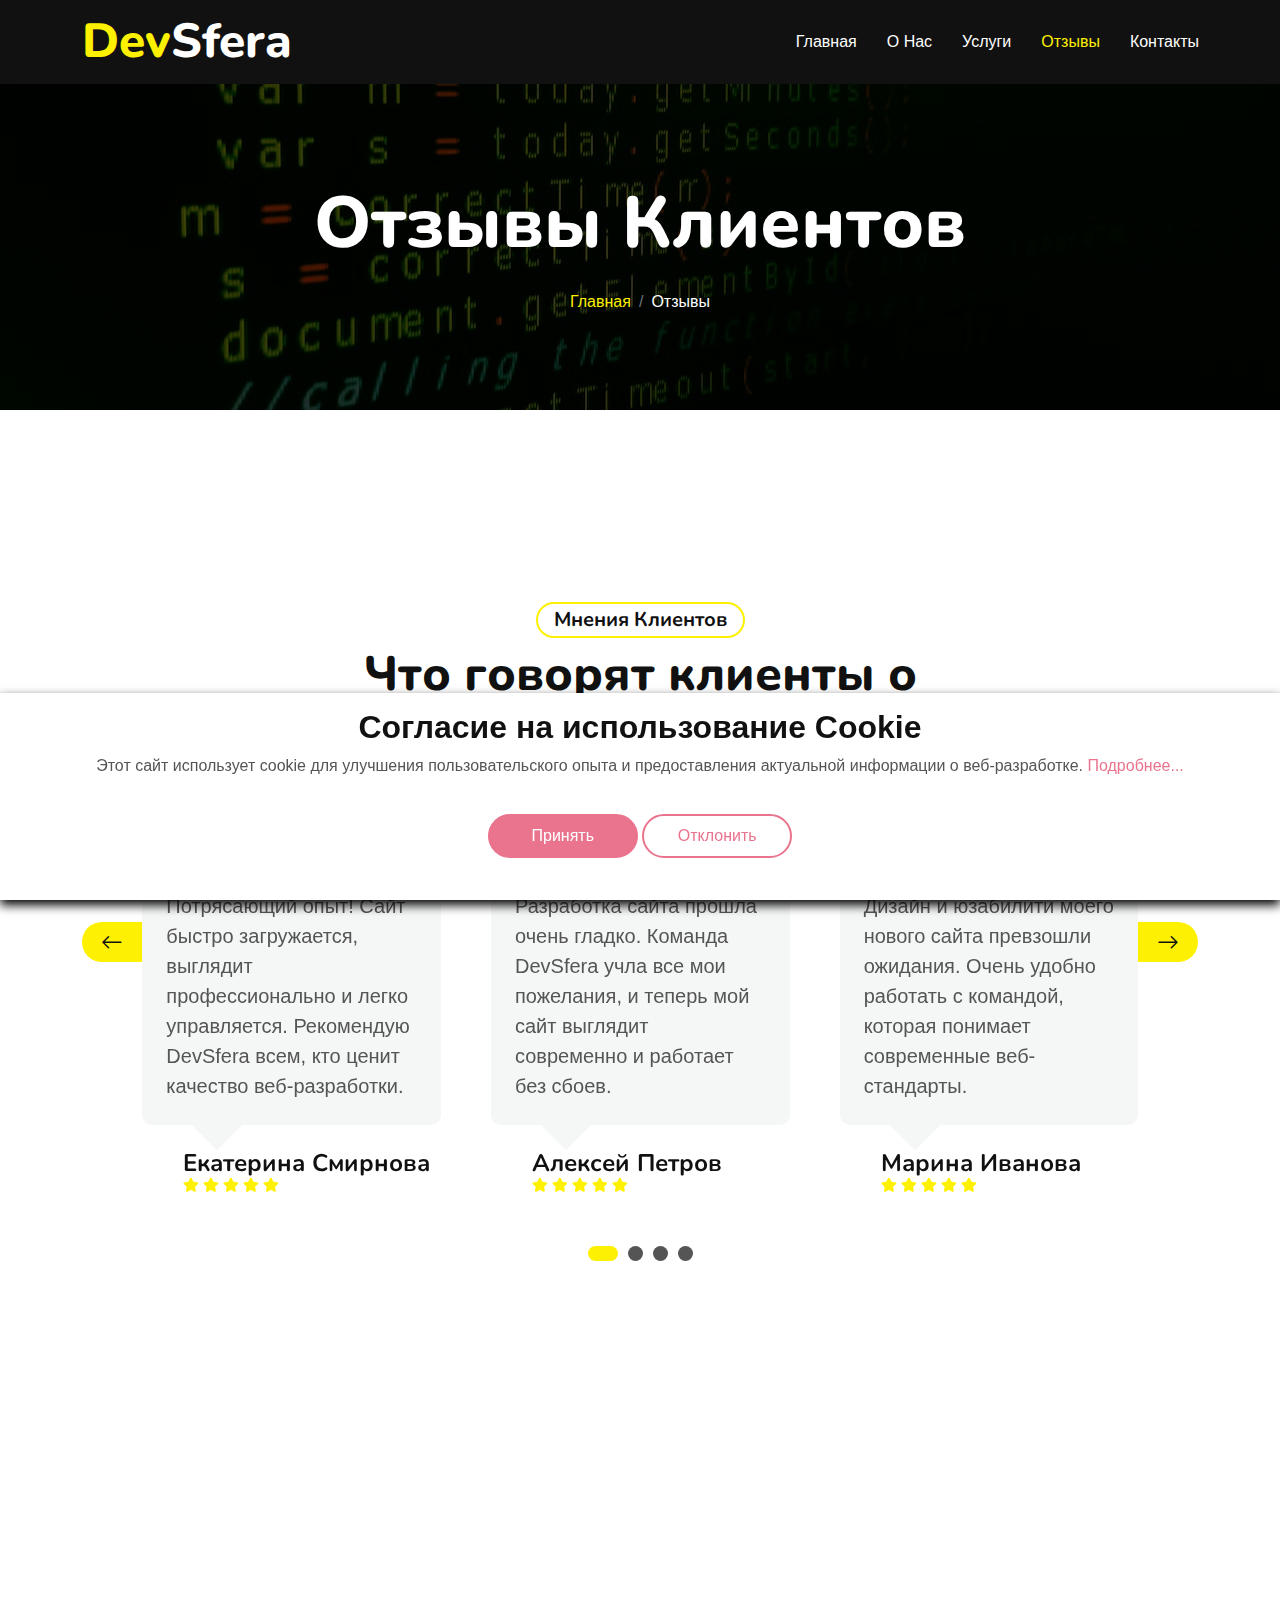
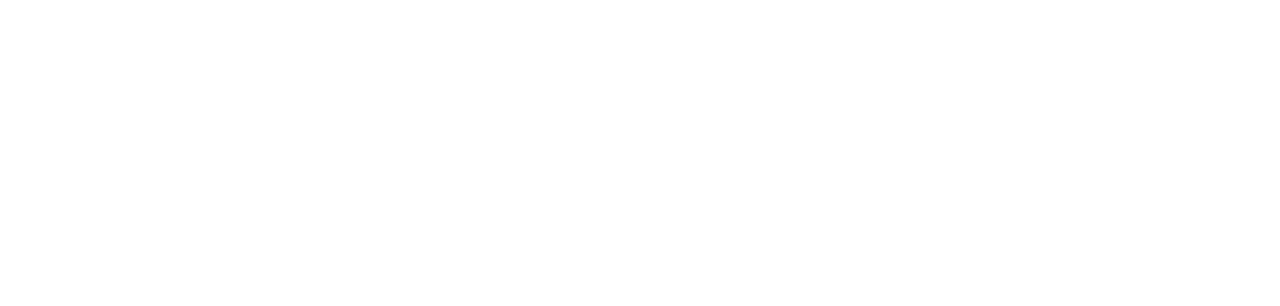
<file: testimonial.html>
<!DOCTYPE html>
<html lang="en">
    <head>
        <meta charset="utf-8" />
        <title>DevSfera</title>
        <meta content="width=device-width, initial-scale=1.0" name="viewport" />
        <meta
            name="keywords"
            content="разработка сайтов, веб-дизайн, фронтенд, бэкенд, HTML, CSS, JavaScript, создание сайтов, веб-программирование, UX/UI, адаптивный дизайн, оптимизация сайтов, веб-разработка"
        />
        <meta
            name="description"
            content="Платформа, посвященная разработке сайтов и веб-технологиям. Узнайте о создании сайтов, фронтенде, бэкенде, веб-дизайне и современных инструментах для эффективной веб-разработки."
        />

        <link rel="shortcut icon" href="img/fav.png" type="image/x-icon" />

        <!-- Google Web Fonts -->
        <link rel="preconnect" href="https://fonts.googleapis.com" />
        <link rel="preconnect" href="https://fonts.gstatic.com" crossorigin />
        <link
            href="https://fonts.googleapis.com/css2?family=Nunito:wght@600;700;800&display=swap"
            rel="stylesheet"
        />
        <link
            href="https://fonts.googleapis.com/css2?family=Open+Sans:wght@400;500&display=swap"
            rel="stylesheet"
        />

        <!-- Icon Font Stylesheet -->
        <link
            href="https://cdnjs.cloudflare.com/ajax/libs/font-awesome/5.10.0/css/all.min.css"
            rel="stylesheet"
        />
        <link
            href="https://cdn.jsdelivr.net/npm/bootstrap-icons@1.4.1/font/bootstrap-icons.css"
            rel="stylesheet"
        />

        <!-- Libraries Stylesheet -->
        <link href="lib/animate/animate.min.css" rel="stylesheet" />
        <link
            href="lib/owlcarousel/assets/owl.carousel.min.css"
            rel="stylesheet"
        />

        <!-- Customized Bootstrap Stylesheet -->
        <link href="css/bootstrap.min.css" rel="stylesheet" />

        <!-- Template Stylesheet -->
        <link href="css/style.css" rel="stylesheet" />
    </head>

    <body>
        <!-- Spinner Start -->
        <div
            id="spinner"
            class="show w-100 vh-100 bg-white position-fixed translate-middle top-50 start-50 d-flex align-items-center justify-content-center"
        >
            <div class="spinner-grow text-primary" role="status"></div>
        </div>
        <!-- Spinner End -->

        <!-- Navbar Start -->
        <div class="container-fluid bg-dark">
            <div class="container">
                <nav class="navbar navbar-dark navbar-expand-lg py-lg-0">
                    <a href="index.html" class="navbar-brand">
                        <h1 class="text-primary mb-0 display-5">
                            Dev<span class="text-white">Sfera</span>
                        </h1>
                    </a>
                    <button
                        class="navbar-toggler bg-primary"
                        type="button"
                        data-bs-toggle="collapse"
                        data-bs-target="#navbarCollapse"
                    >
                        <span class="fa fa-bars text-dark"></span>
                    </button>
                    <div
                        class="collapse navbar-collapse me-n3"
                        id="navbarCollapse"
                    >
                        <div class="navbar-nav ms-auto">
                            <a href="index.html" class="nav-item nav-link"
                                >Главная</a
                            >
                            <a href="about.html" class="nav-item nav-link"
                                >О Нас</a
                            >
                            <a href="service.html" class="nav-item nav-link"
                                >Услуги</a
                            >
                            <a
                                href="testimonial.html"
                                class="nav-item nav-link active"
                                >Отзывы</a
                            >
                            <a href="contact.html" class="nav-item nav-link"
                                >Контакты</a
                            >
                        </div>
                    </div>
                </nav>
            </div>
        </div>
        <!-- Navbar End -->

        <!-- Page Header Start -->
        <div class="container-fluid page-header py-5">
            <div class="container text-center py-5">
                <h1 class="display-2 text-white mb-4 animated slideInDown">
                    Отзывы Клиентов
                </h1>
                <nav aria-label="breadcrumb">
                    <ol
                        class="breadcrumb justify-content-center mb-0 animated slideInDown"
                    >
                        <li class="breadcrumb-item">
                            <a href="index.html">Главная</a>
                        </li>
                        <li
                            class="breadcrumb-item text-white"
                            aria-current="page"
                        >
                            Отзывы
                        </li>
                    </ol>
                </nav>
            </div>
        </div>
        <!-- Page Header End -->

        <!-- Testimonial Start -->
        <div class="container-fluid testimonial py-5">
            <div class="container py-5">
                <div class="text-center mb-5 wow fadeInUp" data-wow-delay=".3s">
                    <h5
                        class="mb-2 px-3 py-1 text-dark rounded-pill d-inline-block border border-2 border-primary"
                    >
                        Мнения Клиентов
                    </h5>
                    <h1 class="display-5 w-50 mx-auto">
                        Что говорят клиенты о наших услугах веб-разработки
                    </h1>
                </div>
                <div
                    class="owl-carousel testimonial-carousel wow fadeInUp"
                    data-wow-delay=".5s"
                >
                    <div class="testimonial-item">
                        <div class="testimonial-content rounded mb-4 p-4">
                            <p class="fs-5 m-0">
                                Разработка сайта прошла очень гладко. Команда
                                DevSfera учла все мои пожелания, и теперь мой
                                сайт выглядит современно и работает без сбоев.
                            </p>
                        </div>
                        <div
                            class="d-flex align-items-center mb-4"
                            style="padding: 0 0 0 25px"
                        >
                            <div class="ms-3">
                                <h4 class="mb-0">Алексей Петров</h4>
                                <div class="d-flex">
                                    <small
                                        class="fas fa-star text-primary me-1"
                                    ></small>
                                    <small
                                        class="fas fa-star text-primary me-1"
                                    ></small>
                                    <small
                                        class="fas fa-star text-primary me-1"
                                    ></small>
                                    <small
                                        class="fas fa-star text-primary me-1"
                                    ></small>
                                    <small
                                        class="fas fa-star text-primary me-1"
                                    ></small>
                                </div>
                            </div>
                        </div>
                    </div>
                    <div class="testimonial-item">
                        <div class="testimonial-content rounded mb-4 p-4">
                            <p class="fs-5 m-0">
                                Дизайн и юзабилити моего нового сайта превзошли
                                ожидания. Очень удобно работать с командой,
                                которая понимает современные веб-стандарты.
                            </p>
                        </div>
                        <div
                            class="d-flex align-items-center mb-4"
                            style="padding: 0 0 0 25px"
                        >
                            <div class="ms-3">
                                <h4 class="mb-0">Марина Иванова</h4>
                                <div class="d-flex">
                                    <small
                                        class="fas fa-star text-primary me-1"
                                    ></small>
                                    <small
                                        class="fas fa-star text-primary me-1"
                                    ></small>
                                    <small
                                        class="fas fa-star text-primary me-1"
                                    ></small>
                                    <small
                                        class="fas fa-star text-primary me-1"
                                    ></small>
                                    <small
                                        class="fas fa-star text-primary me-1"
                                    ></small>
                                </div>
                            </div>
                        </div>
                    </div>
                    <div class="testimonial-item">
                        <div class="testimonial-content rounded mb-4 p-4">
                            <p class="fs-5 m-0">
                                Поддержка после запуска сайта была оперативной и
                                полезной. Все мои вопросы решались быстро, что
                                дало уверенность в стабильной работе проекта.
                            </p>
                        </div>
                        <div
                            class="d-flex align-items-center mb-4"
                            style="padding: 0 0 0 25px"
                        >
                            <div class="ms-3">
                                <h4 class="mb-0">Дмитрий Соколов</h4>
                                <div class="d-flex">
                                    <small
                                        class="fas fa-star text-primary me-1"
                                    ></small>
                                    <small
                                        class="fas fa-star text-primary me-1"
                                    ></small>
                                    <small
                                        class="fas fa-star text-primary me-1"
                                    ></small>
                                    <small
                                        class="fas fa-star text-primary me-1"
                                    ></small>
                                    <small
                                        class="fas fa-star text-primary me-1"
                                    ></small>
                                </div>
                            </div>
                        </div>
                    </div>
                    <div class="testimonial-item">
                        <div class="testimonial-content rounded mb-4 p-4">
                            <p class="fs-5 m-0">
                                Потрясающий опыт! Сайт быстро загружается,
                                выглядит профессионально и легко управляется.
                                Рекомендую DevSfera всем, кто ценит качество
                                веб-разработки.
                            </p>
                        </div>
                        <div
                            class="d-flex align-items-center mb-4"
                            style="padding: 0 0 0 25px"
                        >
                            <div class="ms-3">
                                <h4 class="mb-0">Екатерина Смирнова</h4>
                                <div class="d-flex">
                                    <small
                                        class="fas fa-star text-primary me-1"
                                    ></small>
                                    <small
                                        class="fas fa-star text-primary me-1"
                                    ></small>
                                    <small
                                        class="fas fa-star text-primary me-1"
                                    ></small>
                                    <small
                                        class="fas fa-star text-primary me-1"
                                    ></small>
                                    <small
                                        class="fas fa-star text-primary me-1"
                                    ></small>
                                </div>
                            </div>
                        </div>
                    </div>
                </div>
            </div>
        </div>
        <!-- Testimonial End -->

        <!-- Footer Start -->
        <div
            class="container-fluid footer py-5 wow fadeIn"
            data-wow-delay=".3s"
        >
            <div class="container py-5">
                <div class="row g-4 footer-inner">
                    <div class="col-lg-4 col-md-6">
                        <div class="footer-item">
                            <h4 class="text-white fw-bold mb-4">DevSfera</h4>
                            <p>
                                DevSfera — это команда профессионалов
                                веб-разработки. Мы создаем современные сайты,
                                обеспечиваем адаптивный дизайн, удобный
                                интерфейс и функциональность для бизнеса.
                                Свяжитесь с нами, чтобы реализовать ваш проект и
                                получить качественный сайт, который поможет
                                развивать ваш бизнес в интернете.
                            </p>
                        </div>
                    </div>
                    <div class="col-lg-4 col-md-6">
                        <div class="footer-item">
                            <h4 class="text-white fw-bold mb-4">
                                Полезные ссылки
                            </h4>
                            <div class="d-flex flex-column align-items-start">
                                <a class="btn btn-link ps-0" href="index.html"
                                    ><i class="fa fa-check me-2"></i>Главная</a
                                >
                                <a class="btn btn-link ps-0" href="about.html"
                                    ><i class="fa fa-check me-2"></i>О Нас</a
                                >
                                <a
                                    class="btn btn-link ps-0"
                                    href="privacy-policy.html"
                                    ><i class="fa fa-check me-2"></i>Политика
                                    Конфиденциальности</a
                                >
                                <a
                                    class="btn btn-link ps-0"
                                    href="cookie-policy.html"
                                    ><i class="fa fa-check me-2"></i>Политика
                                    Cookie</a
                                >
                                <a
                                    class="btn btn-link ps-0"
                                    href="terms-of-use.html"
                                    ><i class="fa fa-check me-2"></i>Условия
                                    Использования</a
                                >
                            </div>
                        </div>
                    </div>
                    <div class="col-lg-4 col-md-6">
                        <div class="footer-item">
                            <h4 class="text-white fw-bold mb-4">Контакты</h4>
                            <a
                                href=""
                                class="btn btn-link w-100 text-start ps-0 pb-3 border-bottom rounded-0"
                                ><i class="fa fa-map-marker-alt me-3"></i
                                >микрорайон Коктем-1 15А, Алматы 050040</a
                            >
                            <a
                                href=""
                                class="btn btn-link w-100 text-start ps-0 py-3 border-bottom rounded-0"
                                ><i class="fa fa-phone-alt me-3"></i
                                >+77273560508</a
                            >
                            <a
                                href=""
                                class="btn btn-link w-100 text-start ps-0 py-3 border-bottom rounded-0"
                                ><i class="fa fa-envelope me-3"></i
                                >dev_sfera@gmail.com</a
                            >
                        </div>
                    </div>
                </div>
            </div>
        </div>
        <!-- Footer End -->

        <!-- Back to Top -->
        <a href="#" class="btn btn-primary rounded-circle border-3 back-to-top"
            ><i class="fa fa-arrow-up"></i
        ></a>

        <!-- Cookie banner -->
        <div class="cookie-wrapper show">
            <div>
                <i class="bx bx-cookie"></i>
                <h2 style="text-align: center">
                    Согласие на использование Cookie
                </h2>
            </div>

            <div class="data">
                <p>
                    Этот сайт использует cookie для улучшения пользовательского
                    опыта и предоставления актуальной информации о
                    веб-разработке.
                    <a href="cookie-policy.html">Подробнее...</a>
                </p>
            </div>

            <div class="buttons">
                <button class="cookie-button" id="acceptBtn">Принять</button>
                <button class="cookie-button" id="declineBtn">Отклонить</button>
            </div>
        </div>
        <!-- End Cookie banner -->

        <!-- JavaScript Libraries -->
        <script src="https://ajax.googleapis.com/ajax/libs/jquery/3.6.4/jquery.min.js"></script>
        <script src="https://code.jquery.com/jquery-3.4.1.min.js"></script>
        <script src="https://cdn.jsdelivr.net/npm/bootstrap@5.0.0/dist/js/bootstrap.bundle.min.js"></script>
        <script src="lib/wow/wow.min.js"></script>
        <script src="lib/easing/easing.min.js"></script>
        <script src="lib/waypoints/waypoints.min.js"></script>
        <script src="lib/owlcarousel/owl.carousel.min.js"></script>

        <!-- Template Javascript -->
        <script src="js/main.js"></script>
        <script src="js/cookiebanner.js"></script>
    </body>
</html>
</file>
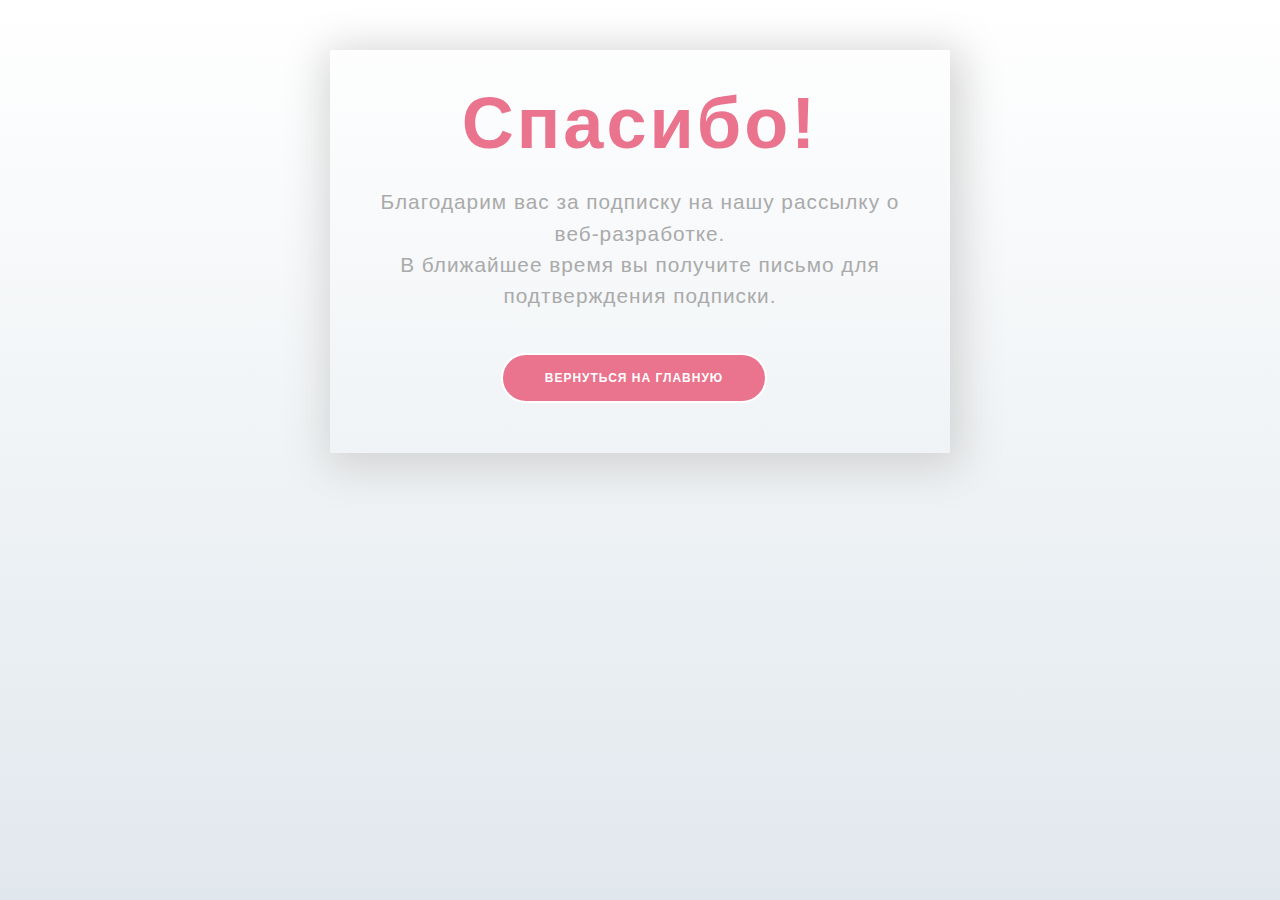
<file: thanks.html>
<!DOCTYPE html>
<html lang="en">
    <head>
        <meta charset="utf-8" />
        <title>DevSfera</title>
        <meta content="width=device-width, initial-scale=1.0" name="viewport" />
        <meta
            name="keywords"
            content="разработка сайтов, веб-дизайн, фронтенд, бэкенд, HTML, CSS, JavaScript, создание сайтов, веб-программирование, UX/UI, адаптивный дизайн, оптимизация сайтов, веб-разработка"
        />
        <meta
            name="description"
            content="Платформа, посвященная разработке сайтов и веб-технологиям. Узнайте о создании сайтов, фронтенде, бэкенде, веб-дизайне и современных инструментах для эффективной веб-разработки."
        />

        <link rel="shortcut icon" href="img/fav.png" type="image/x-icon" />

        <!-- Google Web Fonts -->
        <link rel="preconnect" href="https://fonts.googleapis.com" />
        <link rel="preconnect" href="https://fonts.gstatic.com" crossorigin />
        <link
            href="https://fonts.googleapis.com/css2?family=Nunito:wght@600;700;800&display=swap"
            rel="stylesheet"
        />
        <link
            href="https://fonts.googleapis.com/css2?family=Open+Sans:wght@400;500&display=swap"
            rel="stylesheet"
        />

        <!-- Icon Font Stylesheet -->
        <link
            href="https://cdnjs.cloudflare.com/ajax/libs/font-awesome/5.10.0/css/all.min.css"
            rel="stylesheet"
        />
        <link
            href="https://cdn.jsdelivr.net/npm/bootstrap-icons@1.4.1/font/bootstrap-icons.css"
            rel="stylesheet"
        />

        <!-- Libraries Stylesheet -->
        <link href="lib/animate/animate.min.css" rel="stylesheet" />
        <link
            href="lib/owlcarousel/assets/owl.carousel.min.css"
            rel="stylesheet"
        />

        <!-- Customized Bootstrap Stylesheet -->
        <link href="css/bootstrap.min.css" rel="stylesheet" />

        <!-- Template Stylesheet -->
        <link href="css/style.css" rel="stylesheet" />
        <link href="css/thanks.css" rel="stylesheet" />
    </head>
    <body>
        <div class="content">
            <div class="wrapper-1">
                <div class="wrapper-2">
                    <h1>Спасибо!</h1>
                    <p>
                        Благодарим вас за подписку на нашу рассылку о
                        веб-разработке.
                    </p>
                    <p>
                        В ближайшее время вы получите письмо для подтверждения
                        подписки.
                    </p>
                    <a href="index.html">
                        <button class="go-home">Вернуться на главную</button>
                    </a>
                </div>
            </div>
        </div>
    </body>
</html>
</file>
<file: css/style.css>
/*** Spinner Start ***/
#spinner {
    opacity: 0;
    visibility: hidden;
    transition: opacity 0.8s ease-out, visibility 0s linear 0.5s;
    z-index: 99999;
}

#spinner.show {
    transition: opacity 0.8s ease-out, visibility 0s linear 0s;
    visibility: visible;
    opacity: 1;
}

/*** Spinner End ***/

.back-to-top {
    position: fixed;
    right: 30px;
    bottom: 30px;
    display: flex;
    width: 58px;
    height: 58px;
    align-items: center;
    justify-content: center;
    z-index: 99;
}

.btn {
    text-transform: uppercase;
    font-weight: 500;
    transition: 0.5s;
}

.btn.btn-primary {
    box-shadow: inset 0 0 0 0 var(--bs-dark);
}

.btn.btn-primary:hover {
    box-shadow: inset 200px 0 0 0 var(--bs-dark) !important;
    color: var(--bs-primary) !important;
}

.btn.btn-dark {
    box-shadow: inset 0 0 0 0 var(--bs-primary);
}

.btn.btn-dark:hover {
    box-shadow: inset 200px 0 0 0 var(--bs-primary);
    color: var(--bs-dark) !important;
}

/*** Topbar Start ***/

.search-btn {
    position: relative;
    width: 100%;
    padding: 0 0 0 25px;
}

.search-btn .form-group {
    width: 100%;
}

.search-btn button {
    position: absolute;
    right: 25px;
}

@media (max-width: 992px) {
    .search-btn {
        display: none;
    }
}

@media (max-width: 768px) {
    .topbar {
        flex-direction: column;
    }
    .search-btn {
        display: none;
    }
    .topbar-info {
        flex-direction: column;
    }
    .topbar-info a {
        padding: 0 0 10px 0;
    }
    .topbar-icon {
        padding: 0 0 10px 0;
    }
}

@media (max-width: 576px) {
    .topbar-top {
        display: none;
    }
}

/*** Topbar End ***/

/*** Navbar Start ***/
.navbar .navbar-nav {
    padding: 15px 0;
}

.navbar .navbar-nav .nav-link {
    padding: 15px;
    color: var(--bs-white);
    font-weight: 500;
    font-size: 16px;
    outline: none;
    transition: 0.5s;
}

.navbar .navbar-nav .nav-link:hover,
.navbar .navbar-nav .nav-link.active {
    color: var(--bs-primary);
    transition: 0.5s;
}

.navbar .dropdown-toggle::after {
    border: none;
    content: "\f107";
    font-family: "Font Awesome 5 Free";
    font-weight: 800;
    vertical-align: middle;
    margin-left: 8px;
}

@media (min-width: 992px) {
    .navbar .nav-item .dropdown-menu {
        display: block;
        visibility: hidden;
        top: 100%;
        transform: rotateX(-75deg);
        transform-origin: 0% 0%;
        transition: 0.5s;
        opacity: 0;
    }
}

.dropdown .dropdown-menu a:hover,
.dropdown .dropdown-menu a.active {
    background: var(--bs-dark);
    color: var(--bs-primary);
}

.navbar .nav-item:hover .dropdown-menu {
    transform: rotateX(0deg);
    visibility: visible;
    transition: 0.5s;
    opacity: 1;
}

.navbar-toggler {
    background: var(--bs-secondary);
    color: var(--bs-light) !important;
    padding: 5px 12px;
    border: 2px solid var(--bs-primary) !important;
}

/*** Navbar End ***/

/*** Carousel Start ***/

.carousel-item {
    position: relative;
}

.carousel-item::after {
    content: "";
    position: absolute;
    width: 100%;
    height: 100%;
    top: 0;
    right: 0;
    background: rgba(0, 0, 0, 0.7);
}

.carousel-caption {
    height: 100%;
    display: flex;
    align-items: center;
    text-align: start;
    z-index: 1;
}

.carousel-control-prev {
    width: 80px;
    height: 60px;
    position: absolute;
    top: 50%;
    left: 0;
    background: var(--bs-primary);
    border-radius: 0 30px 30px 0;
    transition: 0.5s;
    opacity: 1;
}

.carousel-control-next {
    width: 80px;
    height: 60px;
    position: absolute;
    top: 50%;
    right: 0;
    background: var(--bs-primary);
    border-radius: 30px 0 0 30px;
    transition: 0.5s;
    opacity: 1;
}

#carouselId .carousel-indicators li,
#carouselId .carousel-indicators li {
    width: 24px;
    height: 24px;
    background: var(--bs-dark);
    border: 2px solid var(--bs-primary);
    border-radius: 24px;
    margin: 0 10px 30px 10px;
}

#carouselId .carousel-indicators li.active {
    background: var(--bs-primary) !important;
}

@media (max-width: 768px) {
    .carousel-item {
        width: 100%;
        height: 400px;
    }

    .carousel-item img {
        height: 400px;
    }

    .carousel-control-prev,
    .carousel-control-next {
        display: none;
    }
}

.page-header {
    background: linear-gradient(rgba(0, 0, 0, 0.7), rgba(0, 0, 0, 0.7)),
        url(../img/carousel-2.jpg) center center no-repeat;
    background-size: cover;
    margin-bottom: 6rem;
}

/*** Carousel End ***/

/*** About Start ***/

.about-img {
    width: 100%;
    height: 100%;
    position: relative;
    padding: 30px 30px 30px 30px;
    overflow: hidden;
}

.about-img::before {
    content: "";
    width: 100%;
    height: 40%;
    background: var(--bs-dark);
    position: absolute;
    top: 0px;
    left: 0px;
    z-index: 1;
    border-radius: 10px 10px 10px 10px;
}

.about-img::after {
    content: "";
    width: 100%;
    height: 60%;
    background: var(--bs-primary);
    position: absolute;
    bottom: 0px;
    left: 0px;
    z-index: 1;
    border-radius: 10px 10px 10px 10px;
}

.rotate-left {
    width: 150px;
    height: 100px;
    position: absolute;
    top: 28%;
    left: -10%;
    rotate: 25deg;
    z-index: 2;
}

.rotate-right {
    width: 150px;
    height: 100px;
    position: absolute;
    top: 28%;
    right: -10%;
    rotate: -25deg;
    z-index: 2;
}

.about-img img {
    position: relative;
    z-index: 2;
    border-radius: 10px;
}

.experiences {
    width: 160px;
    height: 200px;
    position: absolute;
    top: -0;
    right: 0;
    padding: 35px 35px;
    text-align: center;
    border-radius: 10px;
    z-index: 3;
    animation: mymove 5s infinite;
    animation-timing-function: ease-in-out;
}

@keyframes mymove {
    from {
        top: -202px;
    }
    to {
        top: 102%;
    }
}

/*** About End ***/

/*** Services Start ***/
.services-inner-icon {
    width: 130px;
    height: 130px;
    background: var(--bs-dark);
    display: flex;
    align-items: center;
    justify-content: center;
    transition: 0.5s;
    position: relative;
}

.services-inner-icon::after {
    content: "";
    position: absolute;
    width: 0;
    height: 0;
    border-radius: 62px;
    top: 50%;
    left: 50%;
    transition: 0.5s;
}

.services-item:hover .services-inner-icon::after {
    width: 100%;
    height: 100%;
    margin-top: -50%;
    margin-left: -50%;
    background: var(--bs-primary);
    color: var(--bs-dark);
}

.services-item i {
    text-align: center;
    transition: 0.5s;
}

.services-item:hover i {
    color: var(--bs-dark) !important;
    z-index: 1;
    rotate: 360deg;
}

.services-btn {
    display: flex;
    align-items: center;
    justify-content: center;
}

/*** Services Start ***/

/*** Project Start ***/
.project-item {
    width: 100%;
    height: 100%;
    position: relative;
    padding: 30px 30px 30px 30px;
    overflow: hidden;
}

.project-item::before {
    content: "";
    width: 100%;
    height: 40%;
    background: var(--bs-dark);
    position: absolute;
    top: 0px;
    left: 0px;
    z-index: 1;
    border-radius: 10px 10px 10px 10px;
}

.project-item::after {
    content: "";
    width: 100%;
    height: 60%;
    background: var(--bs-primary);
    position: absolute;
    bottom: 0px;
    left: 0px;
    z-index: 1;
    border-radius: 10px 10px 10px 10px;
}

.project-left {
    width: 180px;
    height: 70px;
    position: absolute;
    top: 22%;
    left: -18%;
    rotate: 30deg;
    z-index: 2;
}

.project-right {
    width: 180px;
    height: 70px;
    position: absolute;
    top: 22%;
    right: -18%;
    rotate: -30deg;
    z-index: 2;
}

.project-item img {
    position: relative;
    width: 100%;
    height: 100%;
    z-index: 2;
    border-radius: 10px;
    display: flex;
    align-items: center;
    justify-content: center;
}

.project-item a {
    position: absolute;
    padding: 25px;
    top: 50%;
    left: 50%;
    transform: translate(-50%, -50%) scale(0) rotate(-360deg);
    border-radius: 10px;
    z-index: 3;
    display: flex;
    align-items: center;
    justify-content: center;
    transition: 0.5s;
    opacity: 0;
}

.project-item:hover a {
    top: 50%;
    left: 50%;
    transform: translate(-50%, -50%) scale(1) rotate(0deg);
    background: var(--bs-primary);
    color: var(--bs-dark) !important;
    opacity: 1;
}

/*** prohect Start ***/

/*** Blog Start ***/

.blog-carousel {
    width: 100%;
    height: 100%;
    position: relative;
}

.blog-carousel .owl-nav .owl-prev {
    position: absolute;
    width: 80px;
    height: 50px;
    background: var(--bs-primary);
    top: -51px;
    left: 0;
    border: 0;
    border-radius: 10px 30px 30px 10px;
}

.blog-carousel .owl-nav .owl-prev {
    box-shadow: inset 0 0 0 0 var(--bs-dark);
    transition: 0.5s;
}

.blog-carousel .owl-nav .owl-prev:hover {
    box-shadow: inset 200px 0 0 0 var(--bs-dark);
    color: var(--bs-primary) !important;
}

.blog-carousel .owl-prev,
.blog-carousel .owl-next {
    color: var(--bs-dark);
    display: flex;
    align-items: center;
    justify-content: center;
}

.blog-carousel .owl-nav .owl-next {
    position: absolute;
    width: 80px;
    height: 50px;
    background: var(--bs-primary);
    top: -51px;
    right: 0;
    border-radius: 30px 10px 10px 30px;
}

.blog-carousel .owl-nav .owl-next {
    box-shadow: inset 0 0 0 0 #000000;
    transition: 0.5s;
}

.blog-carousel .owl-nav .owl-next:hover {
    box-shadow: inset 200px 0 0 0 #000000;
    color: var(--bs-primary) !important;
}

/*** Blog End ***/

/*** Pricing Start ***/
.pricing-item {
    transition: 0.5s;
}

.pricing-item:hover {
    box-shadow: 0 0 30px rgba(0, 0, 0, 0.5);
    margin: -20px 0 20px 0;
}

.pricing-label {
    border-bottom: 20px solid var(--bs-light);
    border-radius: 0 0 300px 300px;
    transition: 0.5s;
}

.pricing-item:hover .pricing-label {
    border-color: rgba(0, 0, 0, 0.5);
}

.pricing-item:hover .pricing-label.pricing-featured {
    border-color: rgba(255, 255, 255, 0.5);
}

/*** Pricing End ***/

/*** Call To Action start ***/

.call-to-action {
    background: #000000;
    background-size: cover;
}

.call-to-action img {
    width: 600px !important;
    height: 600px;
    object-fit: cover;
}

/*** Call To Action End ***/

/*** Team Start ***/
.team-item {
    position: relative;
    width: 100%;
    height: 100%;
    overflow: hidden;
}

.team-item .team-icon {
    position: absolute;
    top: 15px;
    right: -80px;
    rotate: -30deg;
    transition: 0.5s;
    visibility: hidden;
}

.team-item:hover .team-icon {
    visibility: visible;
    margin-right: 95px;
    rotate: 0deg;
}

.team-item .team-icon .btn {
    padding: 0;
    width: 40px;
    height: 40px;
    display: flex;
    align-items: center;
    justify-content: center;
    border-radius: 35px;
}

.team-item .team-content {
    box-shadow: inset 0 0 0 0 var(--bs-dark);
    transition: 1s;
}

.team-item:hover .team-content {
    box-shadow: inset 550px 0 0 0 var(--bs-dark);
    color: var(--bs-primary) !important;
}
/*** Team End ***/

/*** testimonial Start ***/
.testimonial-content {
    position: relative;
    width: 100%;
    height: 100%;
    background: var(--bs-light);
    z-index: 1;
}

.testimonial-content::before {
    content: "";
    width: 50px;
    height: 50px;
    position: absolute;
    left: 50px;
    bottom: -15px;
    rotate: 45deg;
    z-index: -5;
    background: var(--bs-light);
}

.testimonial-carousel {
    position: relative;
    padding-left: 60px;
    padding-right: 60px;
}

.testimonial-carousel .owl-nav .owl-prev,
.testimonial-carousel .owl-nav .owl-next {
    display: flex;
    align-items: center;
    justify-content: center;
    position: absolute;
    width: 60px;
    height: 40px;
    background: var(--bs-primary);
    color: var(--bs-dark);
    font-size: 22px;
    top: 14%;
    left: 0px;
    border-radius: 30px 0 0 30px;
    box-shadow: inset 0 0 0 0 var(--bs-dark);
    transition: 0.5s;
}

.testimonial-carousel .owl-nav .owl-prev:hover {
    box-shadow: inset 200px 0 0 0 var(--bs-dark);
    color: var(--bs-primary) !important;
}

.testimonial-carousel .owl-nav .owl-next {
    left: auto;
    right: 0px;
    border-radius: 0 30px 30px 0;
}

.testimonial-carousel .owl-nav .owl-next:hover {
    box-shadow: inset 200px 0 0 0 var(--bs-dark);
    color: var(--bs-primary) !important;
}

.testimonial-carousel .owl-dots {
    margin-top: 30px;
    display: flex;
    align-items: center;
    justify-content: center;
}

.testimonial-carousel .owl-dot {
    position: relative;
    display: inline-block;
    margin: 0 5px;
    width: 15px;
    height: 15px;
    background: var(--bs-secondary);
    border-radius: 15px;
    transition: 0.5s;
}

.testimonial-carousel .owl-dot.active {
    width: 30px;
    background: var(--bs-primary);
}

/*** testimonial End ***/

/*** Contact Start ***/
.contact-link a i,
.contact-link a h5,
.contact-link a.h5 {
    transition: 0.5s;
}

.contact-link a i:hover,
.contact-link a h5:hover,
.contact-link a.h5:hover {
    color: var(--bs-primary) !important;
}

/*** Contact End ***/

/*** Footer Start ***/
.footer {
    background: #000000;
    background-size: cover;
    color: rgba(255, 255, 255, 0.7);
    margin-top: 6rem;
}

.footer-item,
.footer-item a {
    color: rgba(255, 255, 255, 0.7);
    text-transform: capitalize;
}

/*** Footer End ***/

/*** Copywright Start ***/

.copyright .copyright-btn {
    display: flex;
    align-items: center;
    justify-content: center;
}

.copyright .copyright-icon {
    width: 44px;
    height: 44px;
    display: flex;
    align-items: center;
    justify-content: center;
}

/*** Copywright End ***/
/*** copyright end ***/ /*** copyright end ***/
@media (max-width: 700px) {
    .cookie-wrapper {
        width: 100%;
    }
}

.cookie-wrapper {
    position: fixed;
    bottom: 0px;
    right: 0;
    width: 100%;
    background: #fff;
    padding: 15px 25px 22px;
    transition: right 0.3s ease;
    box-shadow: 0 5px 10px rgb(0, 0, 0);
    z-index: 999;
}

.cookie-wrapper * {
    font-family: "Raleway", sans-serif;
}

.cookie-wrapper .show {
    right: 20px;
}

.hidden {
    display: none;
}
header i {
    color: #ea738dff;
    font-size: 32px;
    text-align: center;
}
header h2 {
    color: #ea738dff;
    font-weight: 500;
    text-align: center;
}
.data {
    text-align: center;
}
.data p a {
    color: #ea738dff;
    text-decoration: none;
    text-align: center !important;
}
.data p a:hover {
    text-decoration: underline;
}
.buttons {
    padding: 20px 0px;
    text-align: center;
}
.buttons .cookie-button {
    border: 2px solid #ea738dff;
    color: #fff;
    padding: 8px 0;
    background: #ea738dff;
    cursor: pointer;
    width: calc(100% / 2 - 10px);
    transition: all 0.5s ease;
    max-width: 150px;
    border-radius: 35px;
}
.buttons #acceptBtn:hover {
    background-color: transparent;
    color: #ea738dff;
}
#declineBtn {
    background-color: #fff;
    color: #ea738dff;
}
#declineBtn:hover {
    background-color: #ea738dff;
    color: #fff;
}
/* Footer Style */
</file>
<file: css/thanks.css>
* {
    box-sizing: border-box;
}
body {
    background: #ffffff;
    background: linear-gradient(to bottom, #ffffff 0%, #e1e8ed 100%);
    filter: progid:DXImageTransform.Microsoft.gradient( startColorstr='#ffffff', endColorstr='#e1e8ed',GradientType=0 );
    height: 100%;
    margin: 0;
    background-repeat: no-repeat;
    background-attachment: fixed;
}

.wrapper-1 {
    width: 100%;
    height: 100vh;
    display: flex;
    flex-direction: column;
}
.wrapper-2 {
    padding: 30px;
    text-align: center;
}
h1 {
    font-family: "Raleway", sans-serif;
    font-size: 4em;
    letter-spacing: 3px;
    color: #ea738dff;
    margin: 0;
    margin-bottom: 20px;
}
.wrapper-2 p {
    margin: 0;
    font-size: 1.3em;
    color: #aaa;
    font-family: "Raleway", sans-serif;
    letter-spacing: 1px;
}
.go-home {
    background: #ea738dff;
    border: 2px solid #ffffff;
    color: #ffffff;
    font-weight: 600;
    letter-spacing: 1px;
    font-size: 12px;
    padding: 14px 42px;
    margin-top: 42px;
    margin-right: 12px;
    -webkit-transition: all 0.4s ease-in-out;
    transition: all 0.4s ease-in-out;
    visibility: visible;
    animation-delay: 2.3s;
    animation-name: fadeInUp;
    text-decoration: none;
    text-transform: uppercase;
    cursor: pointer;
    border-radius: 35px;
}
.go-home:hover {
    background: transparent;
    border-color: #ea738dff;
}
a:hover .go-home {
    color: #ea738dff;
}
.go-home a {
    text-decoration: none;
    color: #fff;
}

.footer-like {
    margin-top: auto;
    background: #d7e6fe;
    padding: 6px;
    text-align: center;
}
.footer-like p {
    margin: 0;
    padding: 4px;
    color: #ffc107;
    font-family: "Source Sans Pro", sans-serif;
    letter-spacing: 1px;
}
.footer-like p a {
    text-decoration: none;
    color: #ffc107;
    font-weight: 600;
}

@media (min-width: 360px) {
    h1 {
        font-size: 4.5em;
    }
    .go-home {
        margin-bottom: 20px;
    }
}

@media (min-width: 600px) {
    .content {
        max-width: 1000px;
        margin: 0 auto;
    }
    .wrapper-1 {
        height: initial;
        max-width: 620px;
        margin: 0 auto;
        margin-top: 50px;
        box-shadow: 4px 8px 40px 8px lightgray;
    }
}
</file>
